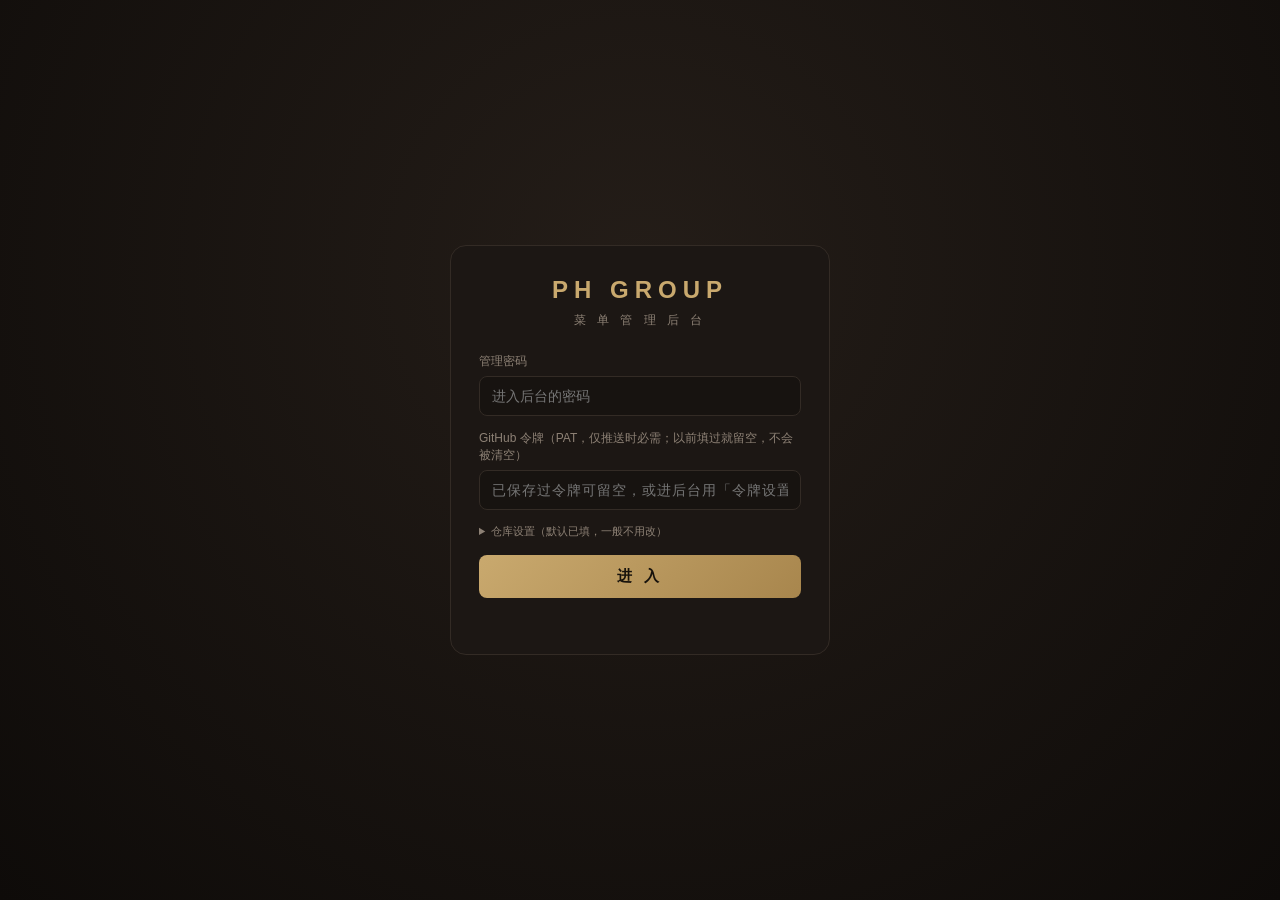
<file: admin/index.html>
<!DOCTYPE html>
<html lang="zh-CN">
<head>
<meta charset="UTF-8">
<meta name="robots" content="noindex, nofollow">
<meta name="viewport" content="width=device-width, initial-scale=1.0, maximum-scale=1.0, user-scalable=no">
<title>PH GROUP 菜单管理后台</title>
<style>
:root{--bg:#14110f;--panel:#1c1714;--card:#221c18;--line:#332b25;--gold:#c9a96e;--gold2:#a8864d;--txt:#e8ddcc;--mut:#8d8175;--red:#b3242a;--green:#2e7d4f;--amber:#b07a2c;}
*{margin:0;padding:0;box-sizing:border-box;-webkit-tap-highlight-color:transparent;}
body{background:var(--bg);color:var(--txt);font-family:"PingFang SC","Microsoft YaHei",Arial,sans-serif;font-size:14px;padding-bottom:90px;}
button{font-family:inherit;cursor:pointer;}
input,select,textarea{font-family:inherit;}
/* 登录门 */
#gate{position:fixed;inset:0;z-index:100;background:radial-gradient(circle at 50% 30%,#241d18,#0e0b09);display:flex;align-items:center;justify-content:center;padding:20px;}
.gate-box{width:380px;max-width:100%;background:var(--panel);border:1px solid var(--line);border-radius:16px;padding:30px 28px;}
.gate-logo{text-align:center;font-size:24px;letter-spacing:6px;color:var(--gold);font-weight:700;}
.gate-sub{text-align:center;color:var(--mut);font-size:12px;letter-spacing:4px;margin:8px 0 24px;}
.fld{margin-bottom:14px;}
.fld label{display:block;font-size:12px;color:var(--mut);margin-bottom:6px;}
.fld input,.fld select{width:100%;background:#171310;border:1px solid var(--line);border-radius:8px;color:var(--txt);padding:11px 12px;font-size:14px;outline:none;}
.fld input:focus{border-color:var(--gold);}
#g-btn{width:100%;background:linear-gradient(135deg,#c9a96e,#a8864d);color:#17120c;border:0;border-radius:8px;padding:12px;font-size:15px;font-weight:700;letter-spacing:4px;margin-top:6px;}
#g-err{color:#e08a8d;font-size:12px;text-align:center;margin-top:10px;min-height:16px;}
/* 顶栏 */
#topbar{position:sticky;top:0;z-index:50;background:rgba(20,17,15,.96);border-bottom:1px solid var(--line);padding:12px 16px;display:flex;align-items:center;gap:12px;}
#topbar .tt{font-size:17px;font-weight:700;color:var(--gold);letter-spacing:2px;}
#conn{font-size:11px;color:var(--mut);flex:1;display:flex;align-items:center;gap:6px;overflow:hidden;white-space:nowrap;text-overflow:ellipsis;}
#conn .dot{width:7px;height:7px;border-radius:50%;background:#666;flex:none;}
#conn.ok .dot{background:#4caf7a;}
#btn-logout{background:transparent;border:1px solid var(--line);color:var(--mut);border-radius:7px;padding:6px 12px;font-size:12px;}
/* 导航 */
#nav{display:flex;gap:6px;padding:10px 12px;overflow-x:auto;background:var(--bg);position:sticky;top:49px;z-index:40;border-bottom:1px solid var(--line);}
#nav button{flex:none;background:var(--panel);border:1px solid var(--line);color:var(--mut);border-radius:9px;padding:9px 16px;font-size:13px;white-space:nowrap;}
#nav button.on{background:var(--gold);color:#17120c;border-color:var(--gold);font-weight:700;}
#nav .badge{display:inline-block;min-width:17px;height:17px;line-height:17px;border-radius:9px;background:var(--red);color:#fff;font-size:10px;margin-left:5px;padding:0 4px;}
main{max-width:900px;margin:0 auto;padding:14px;}
.panel{display:none;}.panel.on{display:block;}
/* 工具行 */
.toolbar{display:flex;gap:8px;flex-wrap:wrap;margin-bottom:14px;}
.toolbar select,.toolbar input[type=text],.toolbar input[type=search]{background:var(--panel);border:1px solid var(--line);color:var(--txt);border-radius:9px;padding:10px 12px;font-size:13px;outline:none;}
.toolbar input{flex:1;min-width:160px;}
.btn{background:var(--card);border:1px solid var(--gold2);color:var(--gold);border-radius:9px;padding:10px 16px;font-size:13px;}
.btn.primary{background:linear-gradient(135deg,#c9a96e,#a8864d);color:#17120c;border:0;font-weight:700;}
.btn.danger{border-color:var(--red);color:#e08a8d;}
.btn:disabled{opacity:.4;cursor:not-allowed;}
.modal-mask{position:fixed;inset:0;background:rgba(0,0,0,.7);z-index:99;display:flex;align-items:center;justify-content:center;padding:20px;}
.modal-box{background:#1f1810;border:1px solid #4a3d2e;border-radius:14px;padding:20px;max-width:680px;width:100%;max-height:90vh;overflow:auto;color:#f0e6d8;}
#bulk-preview .pv-row{padding:8px;border-bottom:1px dashed #3a2f22;font-size:13px;}
#bulk-preview .pv-row b{color:#c9a96e;}
/* 单品卡片 */
.item-card{background:var(--card);border:1px solid var(--line);border-radius:12px;padding:13px 15px;margin-bottom:9px;}
.ic-name{font-size:14px;font-weight:600;line-height:1.4;}
.ic-en{display:block;font-size:11px;color:var(--mut);font-weight:400;margin-top:2px;}
.ic-sub{font-size:11px;color:var(--gold2);margin-top:3px;line-height:1.5;}
.ic-price{color:#7fc99a;font-weight:700;margin-top:7px;font-size:13px;}
.ic-actions{margin-top:9px;display:flex;gap:8px;}
.ic-actions button{background:transparent;border:1px solid var(--gold2);color:var(--gold);border-radius:7px;padding:5px 14px;font-size:12px;}
.ic-actions button.del{border-color:var(--red);color:#e08a8d;}
.edit-form{margin-top:8px;display:none;flex-direction:column;gap:8px;}
.edit-form.on{display:flex;}
.edit-form input,.edit-form textarea{width:100%;background:#171310;border:1px solid var(--line);border-radius:7px;color:var(--txt);padding:9px 10px;font-size:13px;outline:none;resize:vertical;}
.edit-form .ef-actions{display:flex;gap:8px;}
.edit-form .ef-actions button{flex:1;border-radius:7px;padding:9px;font-size:13px;border:1px solid var(--line);}
.ef-save{background:var(--gold);color:#17120c;border:0;font-weight:700;}
.ef-cancel{background:transparent;color:var(--mut);}
.empty-tip{color:var(--mut);text-align:center;padding:50px 0;font-size:13px;}
/* PDF */
.pdf-storerow{display:flex;gap:8px;margin-bottom:12px;flex-wrap:wrap;}
.pdf-storerow select{flex:1;min-width:130px;background:var(--panel);border:1px solid var(--line);color:var(--txt);border-radius:9px;padding:10px;font-size:13px;}
#pdf-drop{border:1.5px dashed var(--gold2);border-radius:14px;padding:38px 18px;text-align:center;color:var(--mut);background:rgba(201,169,110,.04);cursor:pointer;}
#pdf-drop.over{background:rgba(201,169,110,.12);border-color:var(--gold);}
#pdf-drop .big{font-size:15px;color:var(--gold);margin-bottom:7px;font-weight:600;}
.pdf-hint{font-size:11.5px;color:var(--mut);line-height:1.7;margin:10px 2px;}
details.paste{margin:10px 0;}
details.paste summary{cursor:pointer;color:var(--gold2);font-size:12.5px;padding:6px 2px;}
#pdf-text{width:100%;margin-top:8px;background:#171310;border:1px solid var(--line);border-radius:9px;color:var(--txt);padding:10px;font-size:12.5px;min-height:130px;outline:none;}
.rc-bucket{margin:16px 0;}
.rc-bucket h3{font-size:14px;margin-bottom:8px;display:flex;align-items:center;gap:8px;}
.rc-bucket h3 .cnt{font-size:11px;background:var(--panel);border:1px solid var(--line);border-radius:10px;padding:1px 9px;color:var(--mut);font-weight:400;}
.rc-row{background:var(--card);border:1px solid var(--line);border-left-width:3px;border-radius:9px;padding:10px 12px;margin-bottom:7px;font-size:12.5px;line-height:1.6;}
.rc-row.change{border-left-color:#d8a83a;}
.rc-row.review{border-left-color:#d8a83a;background:#2a2316;}
.rc-row.add{border-left-color:#4caf7a;}
.rc-row.miss{border-left-color:var(--red);opacity:.85;}
.rc-row .names{color:var(--mut);font-size:11.5px;}
.rc-row .prices{margin-top:4px;display:flex;gap:14px;flex-wrap:wrap;align-items:center;}
.old-p{color:#e08a8d;text-decoration:line-through;}
.new-p{color:#7fc99a;font-weight:700;}
.rc-row label{display:flex;gap:8px;align-items:flex-start;cursor:pointer;}
.rc-actions{margin-top:12px;display:flex;gap:10px;}
.rc-section{border:1px solid var(--line);border-radius:12px;padding:12px 14px;margin:14px 0;background:rgba(0,0,0,.15);}
.rc-sec-head{font-size:14px;padding-bottom:8px;border-bottom:1px dashed var(--line);margin-bottom:4px;}
.rc-newtag{font-size:11px;color:#8fd6a8;background:#173a28;border:1px solid #2e7d4f;border-radius:10px;padding:1px 9px;font-weight:400;}
.rc-oldtag{font-size:11px;color:var(--mut);background:var(--panel);border:1px solid var(--line);border-radius:10px;padding:1px 9px;font-weight:400;}
/* 暂存/历史 */
.stage-item{background:var(--card);border:1px solid var(--line);border-radius:10px;padding:11px 14px;margin-bottom:8px;display:flex;gap:10px;align-items:center;font-size:12.5px;}
.stage-item .st-tag{font-size:10.5px;border-radius:6px;padding:2px 8px;flex:none;}
.st-tag.change{background:rgba(216,168,58,.18);color:#e0bd7a;}
.st-tag.add{background:rgba(76,175,122,.18);color:#8fdcb0;}
.st-tag.del{background:rgba(179,36,42,.2);color:#e08a8d;}
.st-tag.rollback{background:rgba(120,140,200,.2);color:#aab8e0;}
.stage-item .st-body{flex:1;min-width:0;}
.stage-item .st-undo{background:none;border:1px solid var(--line);color:var(--mut);border-radius:6px;font-size:11px;padding:4px 10px;flex:none;}
.warn-box{background:rgba(216,168,58,.09);border:1px solid rgba(216,168,58,.4);color:#e3c98f;border-radius:10px;padding:11px 14px;font-size:12.5px;line-height:1.8;margin:10px 0;}
.warn-box.err{background:rgba(179,36,42,.1);border-color:rgba(179,36,42,.5);color:#ef9a9d;}
.ok-box{background:rgba(46,125,79,.12);border:1px solid rgba(76,175,122,.4);color:#8fdcb0;border-radius:10px;padding:11px 14px;font-size:12.5px;margin:10px 0;}
.hist-item{background:var(--card);border:1px solid var(--line);border-radius:10px;padding:11px 14px;margin-bottom:8px;font-size:12.5px;display:flex;gap:10px;align-items:center;}
.hist-item .hi-meta{color:var(--mut);font-size:11px;margin-top:3px;}
.hist-item button{margin-left:auto;background:none;border:1px solid var(--gold2);color:var(--gold);border-radius:7px;padding:5px 12px;font-size:12px;flex:none;}
.about p{color:var(--mut);font-size:13px;line-height:2;margin:10px 0;}
.about h3{color:var(--gold);font-size:14px;margin:18px 0 6px;}
.about code{background:var(--card);padding:2px 7px;border-radius:5px;color:var(--gold);}
.about a{color:var(--gold);}
/* 底部推送栏 */
#push-bar{position:fixed;left:0;right:0;bottom:0;background:#171310;border-top:1px solid var(--line);padding:10px 14px;display:flex;gap:10px;align-items:center;z-index:60;}
#push-info{flex:1;font-size:12.5px;color:var(--mut);min-width:0;}
#push-info b{color:var(--gold);}
#btn-push{background:linear-gradient(135deg,#c9a96e,#a8864d);color:#17120c;border:0;border-radius:9px;padding:11px 22px;font-size:14px;font-weight:700;white-space:nowrap;}
#btn-push:disabled{opacity:.4;}
#btn-discard{background:transparent;border:1px solid var(--red);color:#e08a8d;border-radius:9px;padding:10px 14px;font-size:12.5px;}
#toast{position:fixed;left:50%;bottom:96px;transform:translateX(-50%);background:#000d;color:#fff;padding:10px 22px;border-radius:8px;font-size:13px;z-index:200;opacity:0;transition:.25s;pointer-events:none;max-width:90%;text-align:center;}
#toast.show{opacity:1;}
@media(max-width:640px){
  #topbar .tt{font-size:15px;letter-spacing:1px;}
  #conn{font-size:10px;}
  .toolbar select{flex:1;}
  .gate-box{padding:24px 20px;}
}
.cardx2{background:var(--card);border:1px solid var(--line);border-radius:12px;padding:16px 18px;}
.grid-form{display:grid;grid-template-columns:1fr 1fr;gap:10px 14px;}
.grid-form .fld{margin:0;}
.store-row{background:var(--card);border:1px solid var(--line);border-radius:12px;padding:14px 16px;margin-bottom:12px;}
.store-row.hidden-store{opacity:.55;border-style:dashed;}
.store-row .btn.del{border-color:var(--red);color:#e08a8d;}
.store-row .btn.del.del-arm{background:var(--red);color:#fff;}
.store-row .sr-head{display:flex;align-items:center;justify-content:space-between;gap:10px;flex-wrap:wrap;}
.store-row .sr-name{font-size:16px;font-weight:700;color:var(--gold);}
.store-row .sr-meta{font-size:12px;color:var(--mut);margin-top:2px;}
.cat-chip{display:inline-block;background:var(--panel);border:1px solid var(--line);border-radius:999px;padding:2px 10px;margin:4px 6px 0 0;font-size:12px;}
.cat-chip.cat-hidden{opacity:.5;border-style:dashed;}
.cat-chip .cc-hide,.cat-chip .cc-del{background:none;border:none;color:var(--gold2);cursor:pointer;font-size:11px;margin-left:4px;padding:0 2px;}
.cat-chip .cc-del{color:var(--red);}
.ic-actions button.on{background:var(--red);color:#fff;border-color:var(--red);}
/* 风格化确认弹窗 */
.cfm-mask{position:fixed;inset:0;background:rgba(0,0,0,.62);z-index:9999;display:flex;align-items:center;justify-content:center;padding:20px;}
.cfm-box{width:380px;max-width:100%;background:var(--panel);border:1px solid var(--line);border-radius:14px;padding:22px 22px 18px;box-shadow:0 20px 60px rgba(0,0,0,.5);}
.cfm-msg{color:var(--txt);font-size:14px;line-height:1.7;}
.cfm-btns{display:flex;gap:10px;justify-content:flex-end;margin-top:20px;}
.cfm-btns button{border-radius:8px;padding:9px 22px;font-size:13px;cursor:pointer;}
.cfm-no{background:transparent;border:1px solid var(--line);color:var(--mut);}
.cfm-yes{background:linear-gradient(135deg,#c9a96e,#a8864d);color:#17120c;border:0;font-weight:700;}
.cfm-yes.danger{background:linear-gradient(135deg,#c0392b,#8e2420);color:#fff;}
.item-card.is-sold{opacity:.7;}
.ic-soldtag{color:#fff;background:var(--red);border-radius:8px;padding:1px 7px;font-size:10px;margin-left:6px;}
.sr-addcat{display:flex;gap:8px;margin-top:10px;flex-wrap:wrap;}
.sr-addcat input{flex:1;min-width:160px;background:var(--panel);border:1px solid var(--line);color:var(--fg);border-radius:8px;padding:7px 10px;font-size:13px;}
@media(max-width:640px){ .grid-form{grid-template-columns:1fr;} }
</style>
</head>
<body>

<!-- 登录门 -->
<div id="gate">
  <div class="gate-box">
    <div class="gate-logo">PH GROUP</div>
    <div class="gate-sub">菜 单 管 理 后 台</div>
    <div class="fld"><label>管理密码</label><input id="g-pwd" type="password" placeholder="进入后台的密码" autocomplete="off"></div>
    <div class="fld"><label>GitHub 令牌（PAT，仅推送时必需；以前填过就留空，不会被清空）</label><input id="g-pat" type="password" placeholder="已保存过令牌可留空，或进后台用「令牌设置」填写" autocomplete="off" style="letter-spacing:1px"></div>
    <details style="margin-bottom:10px"><summary style="font-size:11px;color:var(--mut);cursor:pointer">仓库设置（默认已填，一般不用改）</summary>
      <div class="fld" style="margin-top:10px"><label>Owner</label><input id="g-owner" value="georgezhou2024"></div>
      <div class="fld"><label>Repo</label><input id="g-repo" value="ktv-booking"></div>
      <div class="fld"><label>Branch</label><input id="g-branch" value="main"></div>
    </details>
    <button id="g-btn">进 入</button>
    <div id="g-err"></div>
  </div>
</div>

<!-- 顶栏 -->
<div id="topbar" style="display:none">
  <div class="tt">菜单管理后台</div>
  <div id="conn"><span class="dot"></span><span id="conn-txt">连接中…</span><button id="btn-pat-set" style="margin-left:8px;font-size:11px;padding:2px 10px;background:transparent;border:1px solid var(--gold);color:var(--gold);border-radius:6px;cursor:pointer">令牌设置</button></div>
  <button id="btn-logout">退出</button>
</div>

<!-- 导航 -->
<nav id="nav" style="display:none">
  <button data-panel="edit" class="on">搜索改价</button>
  <button data-panel="pdf">PDF 对账</button>
  <button data-panel="stores">门店管理</button>
  <button data-panel="stage">待发布<span class="badge" id="stage-badge" style="display:none">0</span></button>
  <button data-panel="history">历史回滚</button>
  <button data-panel="about">比价页说明</button>
</nav>

<main id="app" style="display:none">
  <!-- 搜索改价 -->
  <section class="panel on" id="panel-edit">
    <div class="toolbar">
      <select id="ed-store"></select>
      <select id="ed-cat"></select>
      <input type="search" id="ed-q" placeholder="搜索中文 / 英文品名…">
      <button class="btn primary" id="btn-add">+ 新增单品</button>
      <button class="btn" id="btn-bulk">批量添加</button>
      <button class="btn" id="btn-upload-pdf">📄 此分类传PDF</button>
      <button class="btn" id="btn-upload-photos">📷 此分类传照片</button>
      <input type="file" id="pdf-menu-file" accept=".pdf" style="display:none">
      <input type="file" id="photo-menu-file" accept="image/*" multiple style="display:none">
      <label style="font-size:12px;color:#cfc4bb;white-space:nowrap;cursor:pointer"><input type="checkbox" id="fg-hide-all"> 隐藏所有国旗</label>
    </div>
    <div id="ed-list"></div>
  </section>

  <!-- 批量添加弹窗 -->
  <div class="modal-mask" id="bulk-modal" style="display:none">
    <div class="modal-box">
      <h3 style="margin:0 0 10px">批量添加单品</h3>
      <div style="font-size:12px;color:#9a8f86;margin-bottom:8px">当前门店：<b id="bulk-store-name"></b> · 分类：<b id="bulk-cat-name"></b>（识别后自动归到此分类）</div>
      <div class="tabs" style="display:flex;gap:8px;margin-bottom:10px">
        <button class="btn" data-btab="text">粘贴文字</button>
        <button class="btn" data-btab="ocr">上传图片/PDF识别</button>
      </div>
      <div id="btab-text">
        <textarea id="bulk-text" rows="8" style="width:100%;padding:10px;background:#2a2118;color:#f0e6d8;border:1px solid #4a3d2e;border-radius:8px;font-size:13px" placeholder="每行一款，自动识别品名 / 英文 / 价格。例：&#10;麦卡伦12年 Macallan 12 ¥1980 /1瓶 - ¥5880 /3瓶&#10;或直接贴一段菜单文字，系统自动拆行。"></textarea>
      </div>
      <div id="btab-ocr" style="display:none">
        <input type="file" id="bulk-files" multiple accept="image/*,.pdf">
        <div id="bulk-ocr-status" style="font-size:12px;color:#9a8f86;margin-top:6px">支持多张照片 / PDF，OCR 识别品名+价格</div>
      </div>
      <div style="display:flex;gap:8px;justify-content:flex-end;margin-top:12px">
        <button class="btn" id="bulk-cancel">取消</button>
        <button class="btn primary" id="bulk-parse">识别预览</button>
      </div>
      <div id="bulk-preview" style="margin-top:14px;max-height:300px;overflow:auto;border-top:1px solid #4a3d2e;padding-top:10px"></div>
      <div style="display:flex;gap:8px;justify-content:flex-end;margin-top:12px;display:none" id="bulk-confirm-row">
        <button class="btn" id="bulk-confirm-no">取消</button>
        <button class="btn primary" id="bulk-confirm-yes">确认加入待发布</button>
      </div>
    </div>
  </div>

  <!-- PDF 对账 -->
  <section class="panel" id="panel-pdf">
    <div class="pdf-storerow">
      <select id="pdf-store"></select>
      <select id="pdf-cat"></select>
    </div>
    <div id="pdf-drop">
      <div class="big">点击选择 / 拖拽 PDF 到这里</div>
      <div>自动识别品名与价格，按分组价继承规则补全无价行</div>
      <div class="pdf-hint">识别结果逐条确认后才会进入暂存，不会自动改单。<br>扫描件/拍照/图片自动 OCR（中英文，深色底自动反色，首次加载稍慢）；艺术字/花纹底页面识别率有限，请逐条核对，识别不清的用「粘贴菜单文字」。</div>
      <input type="file" id="pdf-file" accept="application/pdf,image/*" style="display:none">
    </div>
    <details class="paste"><summary>没有 PDF？直接粘贴菜单文字 / 微信识别文字（点此展开）</summary>
      <textarea id="pdf-text" placeholder="把菜单文字整段粘贴进来，格式例如：&#10;仙女湾长相思 FAIRY BAY SAUVIGNON BLANC&#10;¥800 /1瓶 - ¥2000 /3瓶&#10;天鹅堡雷司令 SWAN CASTLE RIESLING（无价行自动继承上一价格）"></textarea>
      <div style="text-align:right;margin-top:8px"><button class="btn primary" id="btn-pdf-text">开始识别</button></div>
    </details>
    <div id="pdf-result"></div>
  </section>

  <!-- 门店管理 -->
  <section class="panel" id="panel-stores">
    <div class="pdf-hint">新增门店会自动出现在线上菜单首页和比价页（推送后生效）。新门店先建分类，再去「PDF 对账」或「搜索改价」录入单品。</div>
    <div id="store-list"></div>
    <div class="cardx2" style="margin-top:18px">
      <h3 style="color:var(--gold);margin:0 0 10px">添加新门店</h3>
      <div class="grid-form">
        <div class="fld"><label>显示名称（菜单按钮大字，如 CLUB 5）</label><input id="ns-name" placeholder="CLUB 5" autocomplete="off"></div>
        <div class="fld"><label>副标题（按钮小字，可留空）</label><input id="ns-sub" placeholder="Meet me at Club 5" autocomplete="off"></div>
        <div class="fld"><label>门店键（选填，留空自动生成；生成后不可改）</label><input id="ns-key" placeholder="留空自动生成，如 store5" autocomplete="off"></div>
        <div class="fld"><label>第一个分类名称（可留空，稍后添加）</label><input id="ns-cat" placeholder="威士忌" autocomplete="off"></div>
      </div>
      <div style="text-align:right;margin-top:10px"><button class="btn primary" id="btn-ns-add">创建门店并加入待发布</button></div>
    </div>
  </section>

  <!-- 待发布 -->
  <section class="panel" id="panel-stage">
    <div id="stage-warns"></div>
    <div id="stage-list"></div>
    <div class="rc-actions">
      <button class="btn danger" id="btn-discard" style="display:none">全部放弃，还原菜单</button>
    </div>
  </section>

  <!-- 历史回滚 -->
  <section class="panel" id="panel-history">
    <div class="pdf-hint">回滚不会直接上线：选中的历史版本会先进「待发布」，你核对后再点底部「一键推送」。</div>
    <div id="history-list"><div class="empty-tip">加载中…</div></div>
  </section>

  <!-- 说明 -->
  <section class="panel about" id="panel-about">
    <h3>线上比价页</h3>
    <p>地址（不公开，搜索引擎不收录）：<br><code>/admin/price.html</code>，密码同为 <code>ph666</code>。</p>
    <p>每次菜单推送上线后，比价页自动读取最新数据，无需手动刷新；支持同款四店比价、最低价绿色/最高价红色、中英文搜索、导出 Excel 给领导。</p>
    <h3>日常改单流程</h3>
    <p>1.「搜索改价」里找到单品改价/改名，或「PDF 对账」上传新菜单逐条采纳；<br>
       2. 改动都先进「待发布」，可逐条撤销或全部放弃；<br>
       3. 核对无误后点底部「一键推送」，约 1 分钟自动上线。</p>
    <h3>令牌（PAT）</h3>
    <p>只读查看不需要令牌；推送必须填 Fine-grained PAT（仅 ktv-booking 仓库、Contents 读写权限）。令牌只保存在你本机浏览器，不上传任何第三方。</p>
    <h3>首次部署 / 修复程序文件</h3>
    <p>后台页面本身（admin 四个文件）和菜单首页不随日常改单推送。首次上线、或后台程序更新后，点下面按钮同步一次（需要令牌）：</p>
    <p><button class="btn primary" id="btn-deploy">同步后台程序文件到线上</button></p>
    <p id="deploy-log" class="pdf-hint"></p>
  </section>
</main>

<!-- 底部推送栏 -->
<div id="push-bar" style="display:none">
  <button id="btn-discard-m">放弃</button>
  <div id="push-info">暂无改动</div>
  <button id="btn-push" disabled>一 键 推 送</button>
</div>
<div id="toast"></div>

<!-- 令牌补填弹窗 -->
<div id="pat-modal" style="display:none;position:fixed;inset:0;background:rgba(0,0,0,.72);z-index:9999;align-items:center;justify-content:center;padding:16px">
  <div style="width:100%;max-width:460px;background:var(--panel);border:1px solid var(--line);border-radius:14px;padding:22px">
    <h3 style="color:var(--gold);margin:0 0 12px">填写 / 更新 GitHub 令牌</h3>
    <p class="pdf-hint" style="margin-top:0">Fine-grained 令牌（仅 ktv-booking、Contents 读写）。只读查看可以不填；推送必须填写。令牌只保存在本机浏览器。</p>
    <div class="fld"><label>令牌（github_pat_…）</label><input id="pm-pat" type="password" placeholder="github_pat_..." autocomplete="off" style="letter-spacing:1px"></div>
    <div style="display:flex;gap:10px;justify-content:flex-end;margin-top:12px">
      <button class="btn" id="pm-cancel">取消</button>
      <button class="btn primary" id="pm-save">保存</button>
    </div>
  </div>
</div>

<script type="module" src="admin.js?v=20261023b"></script>
</body>
</html>
</file>
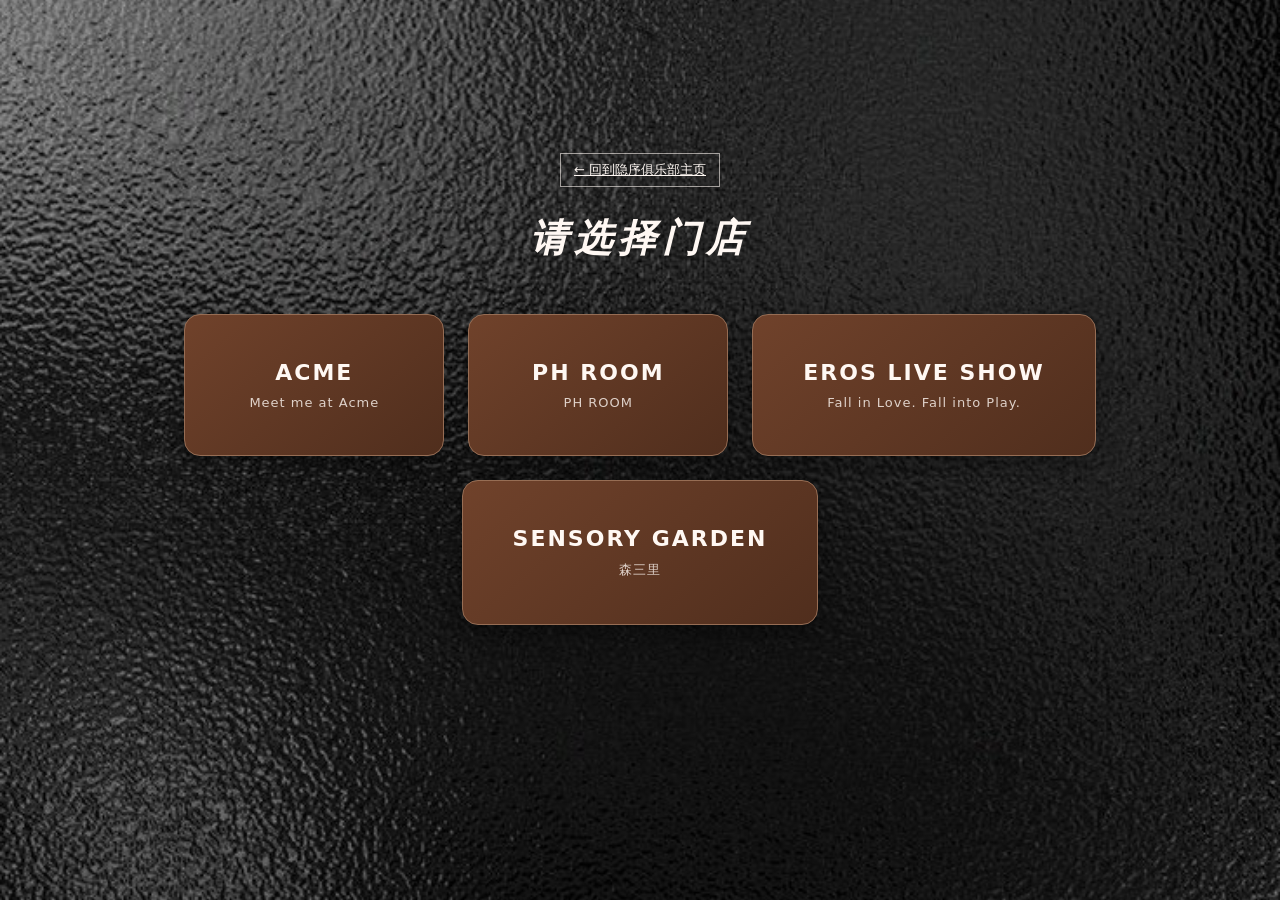
<file: menu.html>
<!DOCTYPE html>
<html lang="zh-CN">
<head>
    <meta charset="UTF-8">
    <meta name="viewport" content="width=device-width, initial-scale=1.0">
    <title>门店酒水单 - PH 玩家俱乐部</title>
    <style>
        * {
            box-sizing: border-box;
            margin: 0;
            padding: 0;
            font-family: system-ui, -apple-system, BlinkMacSystemFont, "Segoe UI", Roboto, serif;
        }
        body {
            padding: 18px;
            color: #f3e9e2;
            min-height: 100vh;
            margin: 0;
            background:
                linear-gradient(180deg, rgba(0, 0, 0, 0.25) 0%, rgba(0, 0, 0, 0.45) 100%),
                url("ph.jpg") center center / cover no-repeat;
            background-attachment: fixed;
        }
        /* 门店专属背景 */
        body.bg-acme {
            background:
                linear-gradient(180deg, rgba(0,0,0,0.25) 0%, rgba(0,0,0,0.55) 40%, rgba(20,10,5,0.85) 100%),
                url("https://georgezhou2024.github.io/ktv-booking/MAC-2026-In-The-Studio-Chp-2-Anyroad-16x9-initial.avif") top center / cover no-repeat;
            background-attachment: fixed;
        }
        body.bg-phroom {
            background: linear-gradient(180deg, #1a1a1f 0%, #2d2d33 40%, #1f1f24 100%);
            background-attachment: fixed;
        }
        body.bg-eros {
            background: linear-gradient(180deg, #3d1a2a 0%, #5c2a40 40%, #2e1520 100%);
            background-attachment: fixed;
        }
        body.bg-sensory {
            background: linear-gradient(180deg, #2a2418 0%, #3d3525 40%, #1f1a10 100%);
            background-attachment: fixed;
        }

        .container {
            max-width: 1140px;
            margin: 0 auto;
        }

        /* ========== 门店选择页面 ========== */
        .store-select-container {
            max-width: 1200px;
            margin: 15vh auto 0;
            text-align: center;
        }
        .store-select-title {
            font-size: 38px;
            font-style: italic;
            letter-spacing: 6px;
            color: #fff8f3;
            margin-bottom: 50px;
        }
        .club-home-link {
            display: inline-block;
            margin-bottom: 26px;
            padding: 7px 13px;
            border: 1px solid rgba(255, 248, 243, 0.58);
            color: #fff8f3;
            font-size: 13px;
            transition: background 0.2s, color 0.2s;
        }
        .club-home-link:hover {
            background: #fff8f3;
            color: #38251a;
        }
        .store-select-buttons {
            display: flex;
            gap: 24px;
            justify-content: center;
            flex-wrap: wrap;
        }
        .store-btn {
            padding: 45px 50px;
            background: linear-gradient(140deg, #70422b, #502e1d);
            color: #fff8f3;
            border: 1px solid #966d54;
            border-radius: 16px;
            font-size: 22px;
            font-weight: 600;
            cursor: pointer;
            letter-spacing: 2px;
            box-shadow: 0 8px 24px rgba(0,0,0,0.4);
            min-width: 260px;
        }
        .store-btn:hover {
            background: linear-gradient(140deg, #a06544, #7d4b30);
            border-color: #ddb89f;
        }
        .store-btn p {
            font-size: 13px;
            font-weight: 400;
            margin-top: 10px;
            opacity: 0.8;
            letter-spacing: 1px;
        }

        /* ========== 返回按钮 ========== */
        .back-bar {
            max-width: 1140px;
            margin: 0 auto 10px;
        }
        .back-btn {
            padding: 8px 18px;
            background: rgba(112, 66, 43, 0.6);
            color: #fff8f3;
            border: 1px solid #966d54;
            border-radius: 8px;
            font-size: 14px;
            cursor: pointer;
        }
        .back-btn:hover {
            background: rgba(160, 101, 68, 0.8);
        }

        /* ========== 通用酒水单样式 ========== */
        .page-title {
            text-align: center;
            font-size: 44px;
            font-style: italic;
            font-weight: 600;
            letter-spacing: 4px;
            color: #fff8f3;
            margin-bottom: 4px;
        }
        .page-title::before,
        .page-title::after {
            content: "";
            display: inline-block;
            width: 18px;
            height: 2px;
            background: linear-gradient(90deg, transparent, #ddb89f, transparent);
            vertical-align: middle;
            margin: 0 12px;
        }
        .page-subtitle {
            text-align: center;
            font-size: 14px;
            color: #ddc9bc;
            margin-bottom: 26px;
            letter-spacing: 2px;
        }
        .divider-line {
            height: 2px;
            background: linear-gradient(90deg, transparent, #b88c6e, transparent);
            margin-bottom: 24px;
        }
        .card {
            background: rgba(255,252,248,0.94);
            border-radius: 14px;
            padding: 24px;
            margin-bottom: 20px;
            box-shadow: 0 12px 32px rgba(0,0,0,0.45);
            border: 1px solid #a0785e;
            color: #3b2216;
        }
        h2 {
            border-left: 6px solid #804c30;
            padding-left: 14px;
            margin-bottom: 18px;
            font-size: 22px;
            color: #522f1d;
        }
        .item {
            display: flex;
            justify-content: space-between;
            align-items: flex-start;
            padding: 12px 0;
            border-bottom: 1px dashed #d4c4ba;
            gap: 14px;
            flex-wrap: wrap;
        }
        .item:last-child {
            border-bottom: none;
        }
        .name {
            flex: 1;
            font-size: 15px;
        }
        .sub-text {
            font-size: 12px;
            color: #745746;
            margin-top: 3px;
            line-height: 1.4;
        }
        .price {
            font-weight: 700;
            color: #992c22;
            white-space: nowrap;
            font-size: 15px;
        }
        .menu-grid {
            display: grid;
            grid-template-columns: repeat(auto-fit, minmax(142px, 1fr));
            gap: 13px;
            margin-bottom: 24px;
        }
        .cat-btn {
            padding: 15px 8px;
            background: linear-gradient(140deg, #70422b, #502e1d);
            color: #fff8f3;
            border: 1px solid #966d54;
            border-radius: 12px;
            font-size: 14px;
            font-weight: 600;
            cursor: pointer;
            letter-spacing: 1px;
            box-shadow: 0 5px 14px rgba(0,0,0,0.3);
        }
        .cat-btn:hover {
            background: linear-gradient(140deg, #a06544, #7d4b30);
        }
        .cat-btn.active {
            background: linear-gradient(140deg, #a06544, #7d4b30);
            box-shadow: 0 0 0 2px rgba(219,174,142,0.45), 0 9px 22px rgba(120,65,35,0.4);
            border-color: #ddb89f;
        }
        .cat-page {
            display: none;
        }
        .cat-page.active {
            display: block;
        }
        .notice-block {
            background: #f7efea;
            padding: 16px;
            border-radius: 10px;
            margin-top: 10px;
            font-size: 14px;
            line-height: 1.6;
            color: #442a1b;
        }
        .footer-note {
            text-align: center;
            color: #c9b3a4;
            font-size: 13px;
            margin-top: 32px;
            letter-spacing: 2px;
        }
        .card-tip {
            font-size: 12px;
            color: #745746;
            margin-top: 12px;
            text-align: right;
        }

        /* ========== SENSORY GARDEN 专属复古烫金风格 ========== */
        .theme-sensory .card {
            background: #f8f1e4;
            border: none;
            border-radius: 0;
            padding: 40px 36px;
            position: relative;
            box-shadow: 0 12px 32px rgba(0,0,0,0.35);
            color: #4a3826;
        }
        /* 四角花纹边框 */
        .theme-sensory .card::before,
        .theme-sensory .card::after {
            content: "";
            position: absolute;
            width: 120px;
            height: 120px;
            background-size: contain;
            background-repeat: no-repeat;
            pointer-events: none;
        }
        .theme-sensory .card::before {
            top: 8px;
            left: 8px;
            background-image: url("data:image/svg+xml;utf8,<svg xmlns='http://www.w3.org/2000/svg' viewBox='0 0 120 120' fill='none' stroke='%23b8945a' stroke-width='1.5'><path d='M0 30 C0 10 20 0 40 0 L60 0 C60 20 50 35 35 45 C20 55 10 70 10 90 L10 120'/><path d='M30 0 C50 0 65 15 75 30 C85 45 90 60 90 80 L90 110'/><circle cx='75' cy='25' r='4'/><path d='M15 50 Q30 40 45 50 Q30 60 15 50Z'/></svg>");
        }
        .theme-sensory .card::after {
            top: 8px;
            right: 8px;
            transform: scaleX(-1);
            background-image: url("data:image/svg+xml;utf8,<svg xmlns='http://www.w3.org/2000/svg' viewBox='0 0 120 120' fill='none' stroke='%23b8945a' stroke-width='1.5'><path d='M0 30 C0 10 20 0 40 0 L60 0 C60 20 50 35 35 45 C20 55 10 70 10 90 L10 120'/><path d='M30 0 C50 0 65 15 75 30 C85 45 90 60 90 80 L90 110'/><circle cx='75' cy='25' r='4'/><path d='M15 50 Q30 40 45 50 Q30 60 15 50Z'/></svg>");
        }
        .theme-sensory .card .card-bottom-left,
        .theme-sensory .card .card-bottom-right {
            position: absolute;
            width: 120px;
            height: 120px;
            bottom: 8px;
            background-size: contain;
            background-repeat: no-repeat;
            pointer-events: none;
        }
        .theme-sensory .card .card-bottom-left {
            left: 8px;
            transform: scaleY(-1);
            background-image: url("data:image/svg+xml;utf8,<svg xmlns='http://www.w3.org/2000/svg' viewBox='0 0 120 120' fill='none' stroke='%23b8945a' stroke-width='1.5'><path d='M0 30 C0 10 20 0 40 0 L60 0 C60 20 50 35 35 45 C20 55 10 70 10 90 L10 120'/><path d='M30 0 C50 0 65 15 75 30 C85 45 90 60 90 80 L90 110'/><circle cx='75' cy='25' r='4'/><path d='M15 50 Q30 40 45 50 Q30 60 15 50Z'/></svg>");
        }
        .theme-sensory .card .card-bottom-right {
            right: 8px;
            transform: scale(-1, -1);
            background-image: url("data:image/svg+xml;utf8,<svg xmlns='http://www.w3.org/2000/svg' viewBox='0 0 120 120' fill='none' stroke='%23b8945a' stroke-width='1.5'><path d='M0 30 C0 10 20 0 40 0 L60 0 C60 20 50 35 35 45 C20 55 10 70 10 90 L10 120'/><path d='M30 0 C50 0 65 15 75 30 C85 45 90 60 90 80 L90 110'/><circle cx='75' cy='25' r='4'/><path d='M15 50 Q30 40 45 50 Q30 60 15 50Z'/></svg>");
        }
        /* 上下装饰线 */
        .theme-sensory .card .card-top-line,
        .theme-sensory .card .card-bottom-line {
            position: absolute;
            left: 140px;
            right: 140px;
            height: 20px;
            background-size: 100% 100%;
            background-repeat: no-repeat;
            pointer-events: none;
        }
        .theme-sensory .card .card-top-line {
            top: 12px;
            background-image: url("data:image/svg+xml;utf8,<svg xmlns='http://www.w3.org/2000/svg' viewBox='0 0 800 20' fill='none' stroke='%23b8945a' stroke-width='1.2'><path d='M0 10 Q200 0 400 10 Q600 20 800 10'/></svg>");
        }
        .theme-sensory .card .card-bottom-line {
            bottom: 12px;
            transform: scaleY(-1);
            background-image: url("data:image/svg+xml;utf8,<svg xmlns='http://www.w3.org/2000/svg' viewBox='0 0 800 20' fill='none' stroke='%23b8945a' stroke-width='1.2'><path d='M0 10 Q200 0 400 10 Q600 20 800 10'/></svg>");
        }
        .theme-sensory h2 {
            border: none;
            text-align: center;
            color: #a67c3d;
            font-size: 28px;
            font-weight: 500;
            letter-spacing: 3px;
            padding: 0 0 20px 0;
            margin-bottom: 24px;
            border-bottom: 1px solid #d4c0a3;
        }
        .theme-sensory h2::after {
            content: attr(data-cn);
            display: block;
            font-size: 18px;
            color: #8b6b43;
            margin-top: 4px;
            letter-spacing: 6px;
        }
        .theme-sensory .item {
            border-bottom: 1px dashed #d4c0a3;
            padding: 16px 0;
        }
        .theme-sensory .name {
            font-size: 18px;
            color: #4a3826;
            font-weight: 500;
        }
        .theme-sensory .name .en-name {
            display: block;
            font-size: 14px;
            color: #947a58;
            margin-top: 4px;
            font-style: italic;
            letter-spacing: 0.5px;
        }
        .theme-sensory .price {
            color: #a67c3d;
            font-size: 18px;
            font-weight: 600;
        }
        .theme-sensory .card-tip {
            text-align: center;
            color: #8b6b43;
            font-size: 11px;
            letter-spacing: 1px;
            margin-top: 20px;
        }
        .theme-sensory .notice-block {
            background: transparent;
            color: #5a4630;
        }
        /* SENSORY 分类按钮配色 */
        .theme-sensory .cat-btn {
            background: linear-gradient(140deg, #8b6b43, #6b5030);
            border-color: #a67c3d;
        }
        .theme-sensory .cat-btn:hover {
            background: linear-gradient(140deg, #a67c3d, #8b6b43);
        }
        .theme-sensory .cat-btn.active {
            background: linear-gradient(140deg, #c9a56b, #a67c3d);
            border-color: #e0c48d;
            box-shadow: 0 0 0 2px rgba(201,165,107,0.4), 0 9px 22px rgba(107,80,48,0.4);
        }

        @media (max-width: 620px) {
            .page-title { font-size: 30px; }
            .card { padding: 18px; }
            .item { flex-direction: column; padding: 13px 0; }
            .price { margin-top: 5px; }
            .menu-grid { grid-template-columns: repeat(2, 1fr); }
            .store-btn { padding: 35px 40px; font-size: 18px; min-width: auto; }
            .theme-sensory .card { padding: 30px 20px; }
            .theme-sensory .card::before,
            .theme-sensory .card::after,
            .theme-sensory .card .card-bottom-left,
            .theme-sensory .card .card-bottom-right {
                width: 80px;
                height: 80px;
            }
            .theme-sensory .card .card-top-line,
            .theme-sensory .card .card-bottom-line {
                left: 90px;
                right: 90px;
            }
        }
    </style>
</head>
<body>

<!-- ========== 门店选择页面 ========== -->
<div id="store-select-page" class="store-select-container">
    <a class="club-home-link" href="index.html">← 回到隐序俱乐部主页</a>
    <h1 class="store-select-title">请选择门店</h1>
    <div class="store-select-buttons">
        <button class="store-btn" onclick="enterStore('acme')">
            ACME
            <p>Meet me at Acme</p>
        </button>
        <button class="store-btn" onclick="enterStore('phroom')">
            PH ROOM
            <p>PH ROOM</p>
        </button>
        <button class="store-btn" onclick="enterStore('eros')">
            EROS LIVE SHOW
            <p>Fall in Love. Fall into Play.</p>
        </button>
        <button class="store-btn" onclick="enterStore('sensory')">
            SENSORY GARDEN
            <p>森三里</p>
        </button>
    </div>
</div>

<!-- ========== 酒水单主页面 ========== -->
<div id="main-page" style="display: none;">
    <div class="back-bar">
        <button class="back-btn" onclick="backToStore()">← 返回门店选择</button>
    </div>
    <div class="container" id="main-container">
        <h1 class="page-title" id="store-title">Acme</h1>
        <p class="page-subtitle" id="store-subtitle">Meet me at Acme — Drink List</p>
        <div class="divider-line"></div>

        <div class="menu-grid" id="menu-tabs">
            <!-- JS动态生成分类按钮 -->
        </div>

        <div id="menu-content">
            <!-- JS动态生成分类内容 -->
        </div>

        <p class="footer-note" id="store-footer">— Meet me at Acme —</p>
    </div>
</div>

<script>
// ========== 门店酒水单数据 ==========
const STORE_DATA = {
    // ========== ACME 完整酒水单 ==========
    acme: {
        name: 'Acme',
        subtitle: 'Meet me at Acme — Drink List',
        footer: '— Meet me at Acme —',
        theme: '',
        categories: [
            { id: 'member', name: '会员充值' },
            { id: 'whisky', name: '威士忌' },
            { id: 'tequila', name: '龙舌兰' },
            { id: 'cognac', name: '干邑' },
            { id: 'gin', name: '金酒' },
            { id: 'champagne', name: '香槟' },
            { id: 'whitewine', name: '白葡萄酒' },
            { id: 'redwine', name: '红葡萄酒' },
            { id: 'cocktail', name: '鸡尾酒' },
            { id: 'cigar', name: '雪茄' },
            { id: 'notice', name: '酒水寄存须知' }
        ],
        content: {
            member: `
                <div class="card">
                    <h2>ACME VALUE CARD 会员充值</h2>
                    <div class="item"><div class="name">¥10,000卡<div class="sub-text">赠 轩尼诗VSOP 1瓶 或 马爹利名士 1瓶</div></div><div class="price">—</div></div>
                    <div class="item"><div class="name">¥30,000卡<div class="sub-text">赠 轩尼诗X.O 1瓶 或 马爹利X.O. 1瓶</div></div><div class="price">—</div></div>
                    <div class="item"><div class="name">¥50,000卡<div class="sub-text">赠 轩尼诗X.X.O 1瓶 或 马爹利X.X.O 1瓶</div></div><div class="price">—</div></div>
                    <div class="item"><div class="name">¥100,000卡<div class="sub-text">赠 轩尼诗百乐廷1 瓶</div></div><div class="price">—</div></div>
                    <div class="item"><div class="name">¥300,000卡<div class="sub-text">赠 路易十三 1 瓶</div></div><div class="price">—</div></div>
                    <div class="item"><div class="name">¥500,000卡<div class="sub-text">赠 10 万 Buy 500,000 member card get 100,000 free</div></div><div class="price">—</div></div>
                </div>
            `,
            whisky: `
                <div class="card">
                    <h2>WHISKY · SPEYSIDE</h2>
                    <div class="item"><div class="name">格兰路思15 年 The Glenrothes 15 Years Old</div><div class="price">¥1980 /1瓶</div></div>
                    <div class="item"><div class="name">麦卡伦双雪莉桶12 年 The Macallan Double Cask 12 Years Old</div><div class="price">¥1980 /1瓶 - ¥5880 /3瓶</div></div>
                    <div class="item"><div class="name">麦卡伦经典雪莉桶12 年 The Macallan Sherry Oak Cask 12 Years Old</div><div class="price">¥2280 /1瓶 - ¥6280 /3瓶</div></div>
                    <div class="item"><div class="name">麦卡伦盈钻 Macallan Litha</div><div class="price">¥2880 /1瓶 - ¥8380 /3瓶</div></div>
                    <div class="item"><div class="name">格兰杰18 年 Glenmorangie 18 yo Thelnfinita</div><div class="price">¥2880 /1瓶 - ¥8380 /3瓶</div></div>
                    <div class="item"><div class="name">格兰路思18 年 The Glenrothes 18 Years Old</div><div class="price">¥3280 /瓶</div></div>
                    <div class="item"><div class="name">麦卡伦臻味啡凡 The Macallan Harmony Intense Arabica</div><div class="price">¥4080 /瓶</div></div>
                    <div class="item"><div class="name">麦卡伦双雪莉桶15 年 The Macallan Double Cask 15 Years Old</div><div class="price">¥4980 /瓶 - ¥14580 /3瓶</div></div>
                    <div class="item"><div class="name">麦卡伦皓钻 The Macallan Rare Cask</div><div class="price">¥6880 /瓶</div></div>
                    <div class="item"><div class="name">麦卡伦双雪莉桶18 年 The Macallan Double Cask 18 Years Old</div><div class="price">¥9880 /瓶</div></div>
                    <div class="item"><div class="name">麦卡伦经典雪莉桶18 年 The Macallan Sherry Oak Cask 18 Years Old</div><div class="price">¥12800 /瓶</div></div>
                    <div class="item"><div class="name">麦卡伦明日经典·200 周年纪念款 The Macallan Time Space Mastery</div><div class="price">¥32800 /瓶</div></div>
                    <div class="item"><div class="name">麦卡伦经典雪莉桶25 年 The Macallan Sherry Oak Cask 25 Years Old</div><div class="price">¥39800 /瓶</div></div>
                    <div class="item"><div class="name">麦卡伦经典雪莉桶30 年 The Macallan Sherry Oak Cask 30 Years Old</div><div class="price">¥58800 /瓶</div></div>
                    <div class="item"><div class="name">麦卡伦耀钻 The Macallan No.6</div><div class="price">¥58800 /瓶</div></div>
                    <div class="item"><div class="name">麦卡伦璀璨 The Macallan M</div><div class="price">¥78800 /瓶</div></div>
                    <div class="item"><div class="name">麦卡伦璀璨·黑 The Macallan M Black</div><div class="price">¥88800 /瓶</div></div>
                    <div class="item"><div class="name">麦卡伦璀璨·金 The Macallan M Copper</div><div class="price">¥98800 /瓶</div></div>
                </div>
                <div class="card">
                    <h2>WHISKY · ISLAY</h2>
                    <div class="item"><div class="name">布赫拉迪15 年 Bruichladdich Classic laddie</div><div class="price">¥2280 /瓶</div></div>
                    <div class="item"><div class="name">布赫拉迪18 年 Bruichladdich 18 years</div><div class="price">¥4280 /瓶</div></div>
                    <div class="item"><div class="name">泥煤怪兽15.1 版 Octomore 15.1</div><div class="price">¥4980 /瓶</div></div>
                </div>
                <div class="card">
                    <h2>WHISKY 其他</h2>
                    <div class="item"><div class="name">高原骑士12 年 Highland Park 12 years</div><div class="price">¥1200 /1瓶 - ¥3500 /3瓶</div></div>
                    <div class="item"><div class="name">穿岩十九-- 世界首款单一糯米威士忌 The CHUANYAN 19 Chinese Oryza Whisky</div><div class="price">¥3880 /瓶</div></div>
                </div>
            `,
            tequila: `
                <div class="card">
                    <h2>TEQUILA</h2>
                    <div class="item"><div class="name">培恩陈酿 Patrón Añejo</div><div class="price">¥2380 /3瓶</div></div>
                    <div class="item"><div class="name">唐胡里奥1942 Don Julio 1942</div><div class="price">¥5980 /1瓶 - ¥17800 /3瓶</div></div>
                    <div class="item"><div class="name">克斯阿苏尔青花瓷 Clase Azul Añejo</div><div class="price">¥6880 /瓶</div></div>
                </div>
            `,
            cognac: `
                <div class="card">
                    <h2>COGNAC</h2>
                    <div class="item"><div class="name">马爹利名士 Martell Noblige</div><div class="price">¥1980 /1瓶 - ¥5880 /3瓶</div></div>
                    <div class="item"><div class="name">轩尼诗VSOP Hennessy VSOP</div><div class="price">¥1980 /1瓶 - ¥5880 /3瓶</div></div>
                    <div class="item"><div class="name">马爹利蓝带干邑 Martell Cordon Bleu</div><div class="price">¥4680 /1瓶 - ¥13580 /3瓶</div></div>
                    <div class="item"><div class="name">马爹利X.O. Martell X.O. Supreme</div><div class="price">¥4980 /1瓶 - ¥13980 /3瓶</div></div>
                    <div class="item"><div class="name">轩尼诗X.O Hennessy X.O</div><div class="price">¥4980 /1瓶 - ¥13980 /3瓶</div></div>
                    <div class="item"><div class="name">轩尼诗X.O La Carafe 联名限量款 Hennessy X.O La Carafe</div><div class="price">¥6880 /1瓶 - ¥19800 /3瓶</div></div>
                    <div class="item"><div class="name">马爹利尚选X.X.O Martell Chanteloup X.X.O</div><div class="price">¥9980 /1瓶 - ¥28800 /3瓶</div></div>
                    <div class="item"><div class="name">轩尼诗X.X.O Hennessy X.X.O</div><div class="price">¥9980 /1瓶 - ¥28800 /3瓶</div></div>
                    <div class="item"><div class="name">马爹利高希霸 Martell Cohiba</div><div class="price">¥15880 /瓶</div></div>
                    <div class="item"><div class="name">轩尼诗百乐廷 Hennessy Paradis</div><div class="price">¥22800 /瓶</div></div>
                    <div class="item"><div class="name">路易十三 Louis XIII</div><div class="price">¥51800 /瓶</div></div>
                    <div class="item"><div class="name">轩尼诗李察 Hennessy Richard</div><div class="price">¥61800 /瓶</div></div>
                </div>
            `,
            gin: `
                <div class="card">
                    <h2>GIN</h2>
                    <div class="item"><div class="name">猴王47 黑森林干金酒风味配制酒 Monkey 47 Dry Gin</div><div class="price">¥1380 /1瓶</div></div>
                    <div class="item"><div class="name">诺迪思大西洋金酒 Nordes Gin</div><div class="price">¥1380 /1瓶</div></div>
                </div>
            `,
            champagne: `
                <div class="card">
                    <h2>CHAMPAGNE</h2>
                    <div class="item"><div class="name">酩悦香槟PHARRELLWILLIAMS 联名限定版 Moet & Chandon BRUT IMPÉRIAL NAKED BOTTLES</div><div class="price">¥1980 /1瓶 - ¥5880 /3瓶</div></div>
                    <div class="item"><div class="name">巴黎之花白中白 Perrier‑Jouët Blanc de Blancs</div><div class="price">¥2680 /1瓶 - ¥6980 /3瓶</div></div>
                    <div class="item"><div class="name">酩悦蜜露粉红 Moet & Chandon N.I.R</div><div class="price">¥2880 /1瓶 - ¥8500 /3瓶</div></div>
                    <div class="item"><div class="name">夜光香槟王 Dom Perignon</div><div class="price">¥5980 /1瓶 - ¥16800 /3瓶</div></div>
                    <div class="item"><div class="name">巴黎之花美丽时光夜光版 Perrier‑Jouët Belle Epoque Luminous</div><div class="price">¥8880 /1瓶 - ¥25880 /3瓶</div></div>
                    <div class="item"><div class="name">香槟王P2 Dom Perignon P2</div><div class="price">¥12800 /瓶</div></div>
                    <div class="item"><div class="name">巴黎之花美丽时光白中白 Perrier‑Jouët Belle Epoque Blanc de Blancs</div><div class="price">¥13800 /瓶</div></div>
                </div>
            `,
            whitewine: `
                <div class="card">
                    <h2>WHITE WINE</h2>
                    <div class="item"><div class="name">爱丽舍桃红葡萄酒 Elysée Rosé</div><div class="price">¥500 /1瓶 - ¥1200 /3瓶</div></div>
                    <div class="item"><div class="name">伦马克经典莎当妮干白 Renmark Creek Chardonnay</div><div class="price">¥600 /1瓶 - ¥1500 /3瓶</div></div>
                    <div class="item"><div class="name">仙女湾马尔堡长相思干白葡萄酒 Fairy Bay Marlborough Sauvignon Blanc</div><div class="price">¥800 /1瓶 - ¥2000 /3瓶</div></div>
                    <div class="item"><div class="name">天鹅堡雷司令干白葡萄酒 Schloll des Schwans Riesling Trocken</div><div class="price">¥1000 /1瓶 - ¥2600 /3瓶</div></div>
                    <div class="item"><div class="name">变色熊半甜白 Color Bear Semi‑Sweet White Wine</div><div class="price">¥1200 /1瓶 - ¥3500 /3瓶</div></div>
                    <div class="item"><div class="name">云雾之湾长相思白葡萄酒 Cloudy Bay Sauvignon Blanc</div><div class="price">¥1300 /瓶</div></div>
                    <div class="item"><div class="name">嗨登马尔堡长相思白葡萄酒 Babich Hidden Marlborough Sauvignon Blanc</div><div class="price">¥1500 /1瓶 - ¥4000 /3瓶</div></div>
                    <div class="item"><div class="name">逃牛岭初叙桃红 Runaway Cow Whisper Rosé</div><div class="price">¥2200 /瓶</div></div>
                    <div class="item"><div class="name">帝格瑞鯨喜MAX 半干白葡萄酒1.5L Degree Surprise Max White Blend 1.5L</div><div class="price">¥1200 /瓶</div></div>
                    <div class="item"><div class="name">酩颂悦享干白葡萄酒 Château Mongiron Prior Blanc, Bordeaux</div><div class="price">¥1300 /1瓶 - ¥3500 /3瓶</div></div>
                    <div class="item"><div class="name">瑞恩酒园勃艮第夏布利白葡萄酒 Domaine Régnard Chablis</div><div class="price">¥1500 /1瓶 - ¥4000 /3瓶</div></div>
                    <div class="item"><div class="name">拉赫希夏布利一级园 Domaine Laroche Chablis Premier Cru</div><div class="price">¥2200 /瓶</div></div>
                    <div class="item"><div class="name">西班牙里奥哈契约窖藏白 El Pacto Blanco Reserva, Rioja</div><div class="price">¥2600 /瓶</div></div>
                    <div class="item"><div class="name">皮盖特酒庄蒙蝶莉老藤干白葡萄酒 Domaine Piguet‑Chouet Monthélie Blanc Vieilles Vignes</div><div class="price">¥3600 /瓶</div></div>
                </div>
            `,
            redwine: `
                <div class="card">
                    <h2>RED WINE</h2>
                    <div class="item"><div class="name">酩颂酒庄干红葡萄酒 Château Mongiron Rouge</div><div class="price">¥800 /1瓶 - ¥1800 /3瓶</div></div>
                    <div class="item"><div class="name">瑞恩酒园勃艮第山丘红葡萄酒 Domaine Régnard Bourgogne Pinot Noir</div><div class="price">¥1200 /1瓶 - ¥3200 /3瓶</div></div>
                    <div class="item"><div class="name">澳宝庄园丝绒礼炮希拉红葡萄酒 Opal Estate Velvet Salute Shiraz</div><div class="price">¥1300 /1瓶 - ¥3500 /3瓶</div></div>
                    <div class="item"><div class="name">博若济贫院庄园勃艮第佳美干红葡萄酒 Hospices de Beaujeu Bourgogne Gamay</div><div class="price">¥1500 /瓶</div></div>
                    <div class="item"><div class="name">格兰苏赤霞珠1L Grand Sud Cabernet Sauvignon 1L</div><div class="price">¥1800 /瓶</div></div>
                    <div class="item"><div class="name">西班牙豪酒干红葡萄酒 Hao Spanish Tinto Red Wine</div><div class="price">¥2000 /瓶</div></div>
                    <div class="item"><div class="name">布夏父子首席黑皮诺红葡萄酒 Bouchard Aîné & Fils Bourgogne Pinot Noir</div><div class="price">¥2200 /瓶</div></div>
                    <div class="item"><div class="name">博若济贫院庄园朱丽娜佳美干红葡萄酒 Hospices de Beaujeu Juliénas</div><div class="price">¥2200 /瓶</div></div>
                    <div class="item"><div class="name">吉诺托斯卡纳红葡萄酒 Barbanera "Gigino" Toscana Rosso IGT</div><div class="price">¥3000 /瓶</div></div>
                    <div class="item"><div class="name">宝尚酒园哲维瑞‑香贝丹红葡萄酒 Bouchard Père & Fils Gevrey‑Chambertin</div><div class="price">¥8000 /瓶</div></div>
                    <div class="item"><div class="name">青春万岁脱醇葡萄汁 Viva Youth Dealcoholized Grape Juice</div><div class="price">¥500 /瓶</div></div>
                </div>
            `,
            cocktail: `
                <div class="card">
                    <h2>麦卡伦尊享年份之旅 MACALLAN AGED ELEGANCE JOURNEY</h2>
                    <div class="item">
                        <div class="name">麦卡伦12 年 单桶 20ML<div class="sub-text">丝滑柔顺,散发苹果､香草与橡木的清新香气,口感平衡,余韵温暖。ABV: 40%<br>Macallan 12 year single cask 20ml</div></div>
                        <div class="price">RMB 480 /杯</div>
                    </div>
                    <div class="item">
                        <div class="name">麦卡伦15 年 双桶 20ML<div class="sub-text">醇厚深邃,带有太妃糖､干果与辛香料的浓郁层次,口感圆润,余味悠长。ABV: 43%<br>Macallan 15 year double cask 20ml</div></div>
                        <div class="price">—</div>
                    </div>
                    <div class="item">
                        <div class="name">麦卡伦18 年 单桶 20ML<div class="sub-text">奢华浓郁,融合黑巧克力､橙皮与雪松木的复杂风味,口感如丝绒般顺滑,余韵深沉。ABV: 43%<br>Macallan 18 year single cask 20ml</div></div>
                        <div class="price">—</div>
                    </div>
                </div>
                <div class="card">
                    <h2>SPECIAL COCKTAILS 特调鸡尾酒 RMB 130</h2>
                    <div class="item"><div class="name">凤梨酸 PINEAPPLE SOUR<div class="sub-text">15%｜黑麦威士忌､新鲜凤梨､新鲜青柠汁､单一糖浆</div></div><div class="price">130 /杯</div></div>
                    <div class="item"><div class="name">桃香流光 VANILLA PEACH GLOW<div class="sub-text">24%｜琴酒､苦艾酒､桃子水果酒､金万利､新鲜柠檬汁､糖浆､2‑3 滴橙味苦精</div></div><div class="price">130 /杯</div></div>
                    <div class="item"><div class="name">古老辉耀 OLD FASHIONED VARIANT<div class="sub-text">18.5%｜黑麦威士忌,杜林标利口酒,DOM 酒,甜味美思,苦精</div></div><div class="price">130 /杯</div></div>
                    <div class="item"><div class="name">星光ACME STARLIT ACME<div class="sub-text">12.8%｜朗姆酒､三干橙味酒､新鲜杨桃､新鲜凤梨､新鲜柠檬汁､单一糖浆</div></div><div class="price">130 /杯</div></div>
                    <div class="item"><div class="name">红丝绒 RED VELVET<div class="sub-text">24%｜红味美思､黑麦威士忌､波本威士忌､路萨朵樱桃 ､橙味苦精 ､樱桃汁</div></div><div class="price">130 /杯</div></div>
                    <div class="item"><div class="name">苦尽柑来 BITTER CITRUS<div class="sub-text">24%｜金酒､苦瓜汁､青柠汁､青瓜糖浆､接骨木花､咸柠檬糖浆</div></div><div class="price">130 /杯</div></div>
                    <div class="item"><div class="name">杏仁豆腐 ALMOND YOGURT<div class="sub-text">15%｜老酸奶､杏仁利口､杏仁白兰地､马利宝､柠檬汁､利莱白</div></div><div class="price">130 /杯</div></div>
                    <div class="item"><div class="name">洛神 ROSELLE<div class="sub-text">24%｜洛神花柑曼怡､柠檬汁､金酒､金巴利､菠萝汁､单糖</div></div><div class="price">130 /杯</div></div>
                </div>
                <div class="card">
                    <h2>CLASSIC COCKTAILS 经典鸡尾酒 RMB 130</h2>
                    <div class="item"><div class="name">威士忌酸 WHISKEY SOUR<div class="sub-text">18.8%｜美格波本威士忌､新鲜柠檬汁､无菌蛋清液､单一糖浆</div></div><div class="price">130 /杯</div></div>
                    <div class="item"><div class="name">古典鸡尾酒 OLD FASHIONED<div class="sub-text">39.8%｜美格波本威士忌､苦精､苏打､柠檬皮装饰</div></div><div class="price">130 /杯</div></div>
                    <div class="item"><div class="name">曼哈顿 MANHATTAN<div class="sub-text">31.7%｜美格波本威士忌､甜味美思､安哥斯图拉苦精､樱桃装饰</div></div><div class="price">130 /杯</div></div>
                    <div class="item"><div class="name">芒果玛格丽特 MANGO MARGARITA<div class="sub-text">22%｜新鲜芒果,龙舌兰,金万利,新鲜柠檬汁,单糖</div></div><div class="price">130 /杯</div></div>
                    <div class="item"><div class="name">干马提尼 DRY MARTINI<div class="sub-text">39.2%｜巍城金酒, 干味美思,橄榄或柠檬皮装饰</div></div><div class="price">130 /杯</div></div>
                    <div class="item"><div class="name">尼格罗尼 NEGRONI<div class="sub-text">28.9%｜巍城金酒,甜味美思,金巴利苦酒,橙皮</div></div><div class="price">130 /杯</div></div>
                    <div class="item"><div class="name">吉姆雷特 GIMLET<div class="sub-text">24%｜巍城金酒, 新鲜柠檬汁,单一糖浆,柠檬片</div></div><div class="price">130 /杯</div></div>
                    <div class="item"><div class="name">莫斯科骡子 MOSCOW MULE<div class="sub-text">15%｜KETEL ONE 伏特加､姜啤､新鲜青柠汁､青柠片装饰</div></div><div class="price">130 /杯</div></div>
                    <div class="item"><div class="name">桃之夭夭 PEACH BLUSH<div class="sub-text">15%｜金酒, 桃子利口酒,君度,凤梨汁,单一糖浆,红石榴糖浆</div></div><div class="price">130 /杯</div></div>
                    <div class="item"><div class="name">苹果杰克 APPLEJACK<div class="sub-text">24%｜凤梨汁､单一糖浆､君度､柠檬汁､美格威士忌､白兰地､酸苹果利口酒</div></div><div class="price">130 /杯</div></div>
                </div>
            `,
            cigar: `
                <div class="card">
                    <h2>Cigar Menu 进口雪茄</h2>
                    <div class="item"><div class="name">Davidoff Signature 2000 大卫杜夫 经典2000</div><div class="price">¥980 /支</div></div>
                    <div class="item"><div class="name">Montecristo No.4 蒙特 4号</div><div class="price">¥1080 /支</div></div>
                    <div class="item"><div class="name">Partagas Serie‑D No.4 帕特加斯 D4</div><div class="price">¥1280 /支</div></div>
                    <div class="item"><div class="name">Juan Especial No.2 胡安特级 2号</div><div class="price">¥1380 /支</div></div>
                    <div class="item"><div class="name">Davidoff Escurio 大卫杜夫 暗丘</div><div class="price">¥1480 /支</div></div>
                    <div class="item"><div class="name">Quintero Favoritos 金特罗 挚爱</div><div class="price">¥1480 /支</div></div>
                    <div class="item"><div class="name">Romeo No.3 Silver Tubos 罗密欧 银管3号</div><div class="price">¥1780 /支</div></div>
                    <div class="item"><div class="name">Cohiba siglo I 高希霸 世纪一</div><div class="price">¥1880 /支</div></div>
                    <div class="item"><div class="name">Cohiba siglo IV 高希霸 世纪四</div><div class="price">¥1880 /支</div></div>
                    <div class="item"><div class="name">Cohiba Robustos 高希霸 罗布图</div><div class="price">¥2580 /支</div></div>
                </div>
                <div class="card">
                    <h2>国产雪茄<div class="sub-text">*限时买一送一</div></h2>
                    <div class="item"><div class="name">长城_132迷你3号（5支装）</div><div class="price">¥218 /1盒/5支装</div></div>
                    <div class="item"><div class="name">长城_132记忆</div><div class="price">¥238 /支</div></div>
                    <div class="item"><div class="name">长城_132秘制</div><div class="price">¥458 /支</div></div>
                    <div class="item"><div class="name">长城_GL3号</div><div class="price">¥858 /支</div></div>
                    <div class="item"><div class="name">长城_胜利</div><div class="price">¥1080 /支</div></div>
                    <div class="item"><div class="name">将军_战神4号</div><div class="price">¥178 /支</div></div>
                    <div class="item"><div class="name">将军_战神荣耀（10支装）</div><div class="price">¥758 /1盒/10支装</div></div>
                    <div class="item"><div class="name">王冠_蓝色假日</div><div class="price">¥158 /支</div></div>
                </div>
            `,
            notice: `
                <div class="card">
                    <h2>酒水寄存须知 Liquor Storage Notice</h2>
                    <div class="notice-block">
                        <p>1. 免费存酒有效期 30 天,到期前可续存,将短信提醒。<br>Complimentary liquor storage is valid for 30 days. Renewal is available before expiry, and a text message reminder will be sent.</p>
                        <br>
                        <p>2. 逾期未续存 / 取酒,视为放弃保管,本店不再留存。<br>Failure to renew or retrieve stored liquor by the deadline will be deemed as forfeiture of storage, and the establishment will no longer retain the items.</p>
                        <br>
                        <p>3. 寄存即同意本规则。<br>Storing liquor constitutes agreement to these terms.</p>
                    </div>
                </div>
            `
        }
    },

    // ========== PH ROOM 完整酒水单 ==========
    phroom: {
        name: 'PH ROOM',
        subtitle: 'PH ROOM',
        footer: '— PH ROOM —',
        theme: '',
        categories: [
            { id: 'member', name: '会员充值' },
            { id: 'whisky', name: '威士忌' },
            { id: 'tequila', name: '龙舌兰' },
            { id: 'cognac', name: '干邑' },
            { id: 'champagne', name: '香槟' },
            { id: 'whitewine', name: '白葡萄酒' },
            { id: 'redwine', name: '红葡萄酒' },
            { id: 'vodka', name: '伏特加' },
            { id: 'beer', name: '啤酒' },
            { id: 'softdrink', name: '软饮' },
            { id: 'notice', name: '酒水寄存须知' }
        ],
        content: {
            member: `
                <div class="card">
                    <h2>PH VALUE CARD 会员充值</h2>
                    <div class="item"><div class="name">¥10,000卡<div class="sub-text">赠 马爹利名士 1瓶 或 轩尼诗V.S.O.P 1瓶</div></div><div class="price">—</div></div>
                    <div class="item"><div class="name">¥30,000卡<div class="sub-text">赠 马爹利X.O 1瓶 或 轩尼诗X.O 1瓶</div></div><div class="price">—</div></div>
                    <div class="item"><div class="name">¥50,000卡<div class="sub-text">赠 马爹利X.X.O 1瓶 或 轩尼诗X.X.O 1瓶</div></div><div class="price">—</div></div>
                    <div class="item"><div class="name">¥100,000卡<div class="sub-text">赠 巴黎之花美丽时光 4瓶 或 轩尼诗百乐廷 1瓶</div></div><div class="price">—</div></div>
                    <div class="item"><div class="name">¥300,000卡<div class="sub-text">赠 路易十三 1瓶</div></div><div class="price">—</div></div>
                    <div class="item"><div class="name">¥500,000卡<div class="sub-text">赠 ¥100,000 消费额度</div></div><div class="price">—</div></div>
                </div>
            `,
            whisky: `
                <div class="card">
                    <h2>WHISKY</h2>
                    <div class="item"><div class="name">奥克尼高原骑士12年 Highland Park 12 YO</div><div class="price">¥1200 /1瓶 - ¥3500 /3瓶 - ¥5680 /5瓶</div></div>
                    <div class="item"><div class="name">格兰格拉索12年 Glenglassaugh 12 YO</div><div class="price">¥1780 /1瓶 - ¥5180 /3瓶 - ¥8580 /5瓶</div></div>
                    <div class="item"><div class="name">麦卡伦12年单一麦芽 Macallan 12 YO</div><div class="price">¥1980 /1瓶 - ¥5880 /3瓶 - ¥9580 /5瓶</div></div>
                    <div class="item"><div class="name">百富12年 The Balvenie 12 YO</div><div class="price">¥1980 /1瓶 - ¥5880 /3瓶 - ¥9580 /5瓶</div></div>
                    <div class="item"><div class="name">格兰杰雪莉酒桶15年 Glenmorangie Lasanta 15 yo</div><div class="price">¥1980 /1瓶 - ¥5880 /3瓶 - ¥9580 /5瓶</div></div>
                    <div class="item"><div class="name">格兰菲迪XS15年 Glenfiddich XS 15 YO</div><div class="price">¥1980 /1瓶 - ¥5880 /3瓶 - ¥9580 /5瓶</div></div>
                    <div class="item"><div class="name">麦卡伦盈钻 Macallan Litha</div><div class="price">¥2880 /1瓶 - ¥8380 /3瓶 - ¥13880 /5瓶</div></div>
                    <div class="item"><div class="name">格兰杰18年 Glenmorangie 18 yo Thelnfinita</div><div class="price">¥2880 /1瓶 - ¥8380 /3瓶 - ¥13880 /5瓶</div></div>
                    <div class="item"><div class="name">格兰菲迪XS18年 Glenfiddich XS 18 YO</div><div class="price">¥2880 /1瓶 - ¥8380 /3瓶 - ¥13880 /5瓶</div></div>
                    <div class="item"><div class="name">穿岩十九 单一糯米威士忌 The CHUANYAN 19</div><div class="price">¥3880 /1瓶 - ¥11200 /3瓶 - ¥18000 /5瓶</div></div>
                    <div class="item"><div class="name">麦卡伦15年单一麦芽 Macallan 15 YO</div><div class="price">¥4980 /1瓶 - ¥13980 /3瓶 - ¥23880 /5瓶</div></div>
                    <div class="item"><div class="name">格兰菲迪XS21年 Glenfiddich XS 21 YO</div><div class="price">¥4980 /1瓶 - ¥13980 /3瓶 - ¥23880 /5瓶</div></div>
                    <div class="item"><div class="name">山崎12年 Yamazaki 12 YO</div><div class="price">¥5880 /1瓶 - ¥16880 /3瓶 - ¥24880 /5瓶</div></div>
                    <div class="item"><div class="name">麦卡伦18年单一麦芽 Macallan 18 YO</div><div class="price">¥12800 /瓶</div></div>
                    <div class="item"><div class="name">麦卡伦25年 Macallan 25 YO</div><div class="price">¥39800 /瓶</div></div>
                </div>
            `,
            tequila: `
                <div class="card">
                    <h2>TEQUILA</h2>
                    <div class="item"><div class="name">818陈酿龙舌兰 818 Tequila Anejo</div><div class="price">¥1580 /1瓶 - ¥4280 /3瓶</div></div>
                    <div class="item"><div class="name">秘曜(银)龙舌兰 Codigo Golden</div><div class="price">¥1680 /1瓶 - ¥4980 /3瓶 - ¥8080 /5瓶</div></div>
                    <div class="item"><div class="name">秘曜(粉)龙舌兰 Codigo Rosa</div><div class="price">¥1680 /1瓶 - ¥4980 /3瓶 - ¥8080 /5瓶</div></div>
                    <div class="item"><div class="name">秘曜(金)龙舌兰 Codigo Blanco</div><div class="price">¥1980 /1瓶 - ¥5680 /3瓶 - ¥9680 /5瓶</div></div>
                    <div class="item"><div class="name">唐胡里奥1942龙舌兰 Don Julio 1942</div><div class="price">¥5980 /1瓶 - ¥17800 /3瓶</div></div>
                    <div class="item"><div class="name">克斯阿苏尔银色龙舌兰 Clase Azul Tequila Plata</div><div class="price">¥6880 /瓶</div></div>
                    <div class="item"><div class="name">克斯阿苏尔青花龙舌兰 Clase Azul Tequila Reposado</div><div class="price">¥6880 /瓶</div></div>
                </div>
            `,
            cognac: `
                <div class="card">
                    <h2>COGNAC</h2>
                    <div class="item"><div class="name">马爹利名士 Martell Noblige</div><div class="price">¥1980 /1瓶 - ¥5880 /3瓶 - ¥9580 /5瓶</div></div>
                    <div class="item"><div class="name">轩尼诗詹姆士 James Hennessy</div><div class="price">¥2880 /1瓶 - ¥8380 /3瓶 - ¥13880 /5瓶</div></div>
                    <div class="item"><div class="name">马爹利蓝带 Martell Cordon Bleu</div><div class="price">¥4680 /1瓶 - ¥13580 /3瓶 - ¥22880 /5瓶</div></div>
                    <div class="item"><div class="name">马爹利XO Martell X.O</div><div class="price">¥4980 /1瓶 - ¥13980 /3瓶 - ¥23880 /5瓶</div></div>
                    <div class="item"><div class="name">轩尼诗XO Hennessy X.O</div><div class="price">¥4980 /1瓶 - ¥13980 /3瓶 - ¥23880 /5瓶</div></div>
                    <div class="item"><div class="name">轩尼诗XO La Carafe Hennessy X.0 La Carafe</div><div class="price">¥6880 /1瓶 - ¥19800 /3瓶</div></div>
                    <div class="item"><div class="name">马爹利XXO Martell X.X.O</div><div class="price">¥9980 /1瓶 - ¥28800 /3瓶</div></div>
                    <div class="item"><div class="name">轩尼诗XXO Hennessy X.X.O</div><div class="price">¥9980 /1瓶 - ¥28800 /3瓶</div></div>
                    <div class="item"><div class="name">马爹利高希霸 Martell Cohiba</div><div class="price">¥15880 /瓶</div></div>
                    <div class="item"><div class="name">轩尼诗百乐廷 Hennessy Paradis</div><div class="price">¥22800 /瓶</div></div>
                    <div class="item"><div class="name">路易十三 Louis XIII</div><div class="price">¥51800 /瓶</div></div>
                    <div class="item"><div class="name">轩尼诗 李察 Richard Hennessy</div><div class="price">¥61800 /瓶</div></div>
                </div>
            `,
            champagne: `
                <div class="card">
                    <h2>CHAMPAGNE</h2>
                    <div class="item"><div class="name">巴黎之花香槟 Perrier-Jouët Champagne</div><div class="price">¥1780 /1瓶 - ¥5280 /3瓶 - ¥16880 /10瓶</div></div>
                    <div class="item"><div class="name">酩悦香槟 Moet & Chandon Champagne</div><div class="price">¥1780 /1瓶 - ¥5280 /3瓶 - ¥16880 /10瓶</div></div>
                    <div class="item"><div class="name">唐培里侬香槟王夜光 Dom Pérignon Champagne</div><div class="price">¥5980 /1瓶 - ¥16800 /3瓶</div></div>
                    <div class="item"><div class="name">唐培里侬香槟王粉红夜光 Dom Pérignon Rose</div><div class="price">¥9880 /1瓶 - ¥28800 /3瓶</div></div>
                </div>
            `,
            whitewine: `
                <div class="card">
                    <h2>WHITE WINE</h2>
                    <div class="item"><div class="name">南澳湾马尔堡长相思 South Bay Marlborough Sauvignon Blanc<div class="sub-text">新西兰 · 马尔堡</div></div><div class="price">¥880 /1瓶 - ¥2500 /3瓶</div></div>
                    <div class="item"><div class="name">逃牛岭初叙桃红 Runaway Cow Whisper Rose</div><div class="price">¥1000 /1瓶 - ¥2600 /3瓶</div></div>
                    <div class="item"><div class="name">瑞恩酒园勃艮第夏布利白葡萄酒 Jean Marc Brocard Chablis Saint Claire<div class="sub-text">法国 · 勃艮第</div></div><div class="price">¥1500 /1瓶 - ¥4000 /3瓶</div></div>
                    <div class="item"><div class="name">薇薇酒庄夏布利藤蔓之花干白 Chateau de Viviers Chablis "Fleur de Vigne"<div class="sub-text">法国 · 勃艮第</div></div><div class="price">¥4500 /瓶</div></div>
                    <div class="item"><div class="name">宝尚酒园默尔索白葡萄酒 Bouchard Père & Fils Meursault Blanc<div class="sub-text">法国 · 勃艮第</div></div><div class="price">¥6666 /瓶</div></div>
                    <div class="item"><div class="name">宝尚酒园夏山-蒙哈榭白葡萄酒 Bouchard Père & Fils Chassagne-Montrachet Blanc<div class="sub-text">法国 · 勃艮第</div></div><div class="price">¥9999 /瓶</div></div>
                </div>
            `,
            redwine: `
                <div class="card">
                    <h2>RED WINE</h2>
                    <div class="item"><div class="name">雷格隐士酒庄干红 Chateau L'Hermitage Lescours<div class="sub-text">法国 · 圣爱美隆特级</div></div><div class="price">¥2800 /瓶</div></div>
                    <div class="item"><div class="name">堡歌家族德瑞考特巴罗萨赤霞珠 Burge Family Winemakers Draycott Cabernet Sauvignon<div class="sub-text">澳大利亚 · 巴罗莎谷</div></div><div class="price">¥3500 /瓶</div></div>
                    <div class="item"><div class="name">宝尚酒园哲维瑞-香贝丹红葡萄酒 Bouchard Pere & Fils Gevrey-Chambertin</div><div class="price">¥8000 /瓶</div></div>
                </div>
            `,
            vodka: `
                <div class="card">
                    <h2>VODKA</h2>
                    <div class="item"><div class="name">雪树伏特加 Belvedere Vodka</div><div class="price">¥1200 /瓶</div></div>
                    <div class="item"><div class="name">灰雁伏特加 Grey Goose Vodka</div><div class="price">¥1380 /瓶</div></div>
                    <div class="item"><div class="name">绝对亦乐伏特加 Absolut Elyx</div><div class="price">¥1380 /瓶</div></div>
                </div>
            `,
            beer: `
                <div class="card">
                    <h2>BEER</h2>
                    <div class="item"><div class="name">喜力铝罐啤酒 Heineken</div><div class="price">¥60 /瓶</div></div>
                </div>
            `,
            softdrink: `
                <div class="card">
                    <h2>SOFT DRINK</h2>
                    <div class="item"><div class="name">可乐 (德国) Cola</div><div class="price">¥50 /瓶</div></div>
                    <div class="item"><div class="name">无糖可乐 (德国) Cola Zero</div><div class="price">¥50 /瓶</div></div>
                    <div class="item"><div class="name">无糖雪碧 (北海道) Sprite Zero</div><div class="price">¥50 /瓶</div></div>
                    <div class="item"><div class="name">芙丝苏打水 (挪威) Voss Soda</div><div class="price">¥50 /瓶</div></div>
                    <div class="item"><div class="name">芙丝水 (挪威) Voss</div><div class="price">¥50 /瓶</div></div>
                    <div class="item"><div class="name">胜狮气泡水 (泰国) Singha Soda</div><div class="price">¥50 /瓶</div></div>
                    <div class="item"><div class="name">if椰子水 (泰国) if</div><div class="price">¥50 /瓶</div></div>
                </div>
            `,
            notice: `
                <div class="card">
                    <h2>酒水寄存须知 Liquor Storage Notice</h2>
                    <div class="notice-block">
                        <p>1. 免费存酒有效期 30 天,到期前可续存,将短信提醒。<br>Complimentary liquor storage is valid for 30 days. Renewal is available before expiry, and a text message reminder will be sent.</p>
                        <br>
                        <p>2. 逾期未续存 / 取酒,视为放弃保管,本店不再留存。<br>Failure to renew or retrieve stored liquor by the deadline will be deemed as forfeiture of storage, and the establishment will no longer retain the items.</p>
                        <br>
                        <p>3. 寄存即同意本规则。<br>Storing liquor constitutes agreement to these terms.</p>
                    </div>
                </div>
            `
        }
    },

    // ========== EROS LIVE SHOW 完整酒水单 ==========
    eros: {
        name: 'EROS LIVE SHOW',
        subtitle: 'Fall in Love. Fall into Play.',
        footer: '— EROS LIVE SHOW —',
        theme: '',
        categories: [
            { id: 'member', name: '储值卡' },
            { id: 'whitewine', name: '白葡萄酒' },
            { id: 'redwine', name: '红葡萄酒' },
            { id: 'champagne', name: '香槟' },
            { id: 'cognac', name: '干邑' },
            { id: 'whisky', name: '威士忌' },
            { id: 'tequila', name: '龙舌兰' },
            { id: 'gin', name: '金酒' },
            { id: 'beer', name: '啤酒' },
            { id: 'softdrink', name: '软饮' },
            { id: 'juice', name: '果汁' },
            { id: 'notice', name: '酒水寄存须知' }
        ],
        content: {
            member: `
                <div class="card">
                    <h2>VALUE CARD 储值卡</h2>
                    <div class="sub-text">*储值卡可点套餐酒水</div>
                    <div class="item"><div class="name">¥5,000卡<div class="sub-text">送580档任意酒水两瓶</div></div><div class="price">—</div></div>
                    <div class="item"><div class="name">¥10,000卡<div class="sub-text">送马爹利名士干邑白兰地1瓶 或 巴黎之花1瓶</div></div><div class="price">—</div></div>
                    <div class="item"><div class="name">¥30,000卡<div class="sub-text">送马爹利XO干邑白兰地 或 美丽时光巴黎艺术年份香槟1瓶</div></div><div class="price">—</div></div>
                    <div class="item"><div class="name">¥50,000卡<div class="sub-text">送马爹利XXO干邑白兰地1瓶</div></div><div class="price">—</div></div>
                    <div class="item"><div class="name">¥100,000卡<div class="sub-text">送美丽时光巴黎艺术年份香槟4瓶</div></div><div class="price">—</div></div>
                    <div class="item"><div class="name">¥300,000卡<div class="sub-text">送尚·马爹利至尊干邑白兰地1瓶</div></div><div class="price">—</div></div>
                    <div class="card-tip">禁止向未成年人出售酒水</div>
                </div>
            `,
            whitewine: `
                <div class="card">
                    <h2>WHITE WINE 白葡萄酒</h2>
                    <div class="item"><div class="name">莱叶雷司令干白葡萄酒 LENNÉ Riesling Dry White Wine</div><div class="price">¥580 /1瓶 - ¥1600 /3瓶</div></div>
                    <div class="item"><div class="name">桃乐丝公牛血干白葡萄酒 Torres Sangre de Toro White</div><div class="price">¥580 /1瓶 - ¥1600 /3瓶</div></div>
                    <div class="item"><div class="name">贺兰山特选干白葡萄酒 Helan Mountain Premium Collection</div><div class="price">¥580 /1瓶 - ¥1600 /3瓶</div></div>
                    <div class="item"><div class="name">优尼特蝴蝶莫斯卡托甜低醇起泡白葡萄酒 Riunite Butterfly Moscato</div><div class="price">¥580 /1瓶 - ¥1600 /3瓶</div></div>
                    <div class="item"><div class="name">莫兰阿里高特白葡萄酒 Moillard Aligote Bourgone</div><div class="price">¥1080 /1瓶 - ¥2980 /3瓶</div></div>
                    <div class="item"><div class="name">虔途红带一号霞多丽白葡萄酒 Church Road One Single Vineyard Merlot GB</div><div class="price">¥2180 /1瓶 - ¥6380 /3瓶</div></div>
                    <div class="item"><div class="name">乐霏酒庄夏莎蒙哈榭矿石园干白 村庄级单一园 Domaine Leflaive Chassagne-Montrachet</div><div class="price">¥6880 /瓶</div></div>
                    <div class="item"><div class="name">莫尔少特酒堡布里尼-蒙哈榭甘蔗田干白 Château de Meursault Puligny-Montrachet</div><div class="price">¥9880 /瓶</div></div>
                </div>
            `,
            redwine: `
                <div class="card">
                    <h2>RED WINE 红葡萄酒</h2>
                    <div class="item"><div class="name">桃乐丝公牛血干红葡萄酒 Torres Sangre de Toro</div><div class="price">¥580 /1瓶 - ¥1600 /3瓶</div></div>
                    <div class="item"><div class="name">约瑟世家梅洛干红葡萄酒 SanJose De Apalta Merlot Dry Red Wine</div><div class="price">¥580 /1瓶 - ¥1600 /3瓶</div></div>
                    <div class="item"><div class="name">虔途红标珍藏梅洛赤霞珠红葡萄酒 Church Road Grand Reserve</div><div class="price">¥1080 /1瓶 - ¥2980 /3瓶</div></div>
                    <div class="item"><div class="name">珍宝酒庄勃艮第黑皮诺精选干红 Jean Bouchard Bourgogne Pinot Noir</div><div class="price">¥1080 /1瓶 - ¥2980 /3瓶</div></div>
                    <div class="item"><div class="name">虔途红字创印梅洛赤霞珠红葡萄酒 Church Road Tom</div><div class="price">¥3680 /1瓶 - ¥9880 /3瓶</div></div>
                    <div class="item"><div class="name">勒桦酒庄勃艮第大区干红葡萄酒 Domaine Leroy Bourgogne Rouge</div><div class="price">¥9880 /瓶</div></div>
                </div>
            `,
            champagne: `
                <div class="card">
                    <h2>CHAMPAGNE 香槟</h2>
                    <div class="item"><div class="name">巴黎之花香槟 Perrier Jouet Grand Brut</div><div class="price">¥1780 /1瓶 - ¥5280 /3瓶 - ¥8780 /5瓶 - ¥16880 /10瓶</div></div>
                    <div class="item"><div class="name">美丽时光·巴黎艺术年份香槟 Perrier Jouet Belle Epoque Vintage</div><div class="price">¥5880 /1瓶 - ¥16880 /3瓶 - ¥27680 /5瓶 - ¥53980 /10瓶</div></div>
                    <div class="item"><div class="name">巴黎之花·美丽时光香槟 Perrier Jouet Belle Epoque Luminous</div><div class="price">¥8880 /1瓶 - ¥25880 /3瓶 - ¥42980 /5瓶 - ¥84980 /10瓶</div></div>
                    <div class="item"><div class="name">巴黎之花·美丽时光白中白年份香槟 Perrier Jouet Belle Epoque BDB</div><div class="price">¥13880 /1瓶 - ¥39980 /3瓶 - ¥65680 /5瓶</div></div>
                    <div class="card-tip">以上套餐包含软饮2/4/6/8 · 禁止向未成年人出售酒水</div>
                </div>
            `,
            cognac: `
                <div class="card">
                    <h2>COGNAC 干邑</h2>
                    <div class="item"><div class="name">马爹利名士干邑白兰地 700ml Martell Noblige</div><div class="price">¥1980 /1瓶 - ¥5880 /3瓶 - ¥9580 /5瓶</div></div>
                    <div class="item"><div class="name">马爹利蓝带干邑白兰地 700ml Martell Cordon Bleu</div><div class="price">¥4680 /1瓶 - ¥13580 /3瓶</div></div>
                    <div class="item"><div class="name">马爹利XO干邑白兰地 700ml Martell XO</div><div class="price">¥4980 /1瓶 - ¥13980 /3瓶</div></div>
                    <div class="item"><div class="name">马爹利尚选XXO干邑白兰地 700ml Martell XXO</div><div class="price">¥9980 /1瓶 - ¥28800 /3瓶</div></div>
                    <div class="item"><div class="name">马爹利蓝带干邑白兰地 1500ml Martell Cordon Bleu</div><div class="price">¥13880 /瓶</div></div>
                    <div class="item"><div class="name">马爹利高希霸 Martell Cohiba</div><div class="price">¥15880 /瓶</div></div>
                    <div class="item"><div class="name">马爹利XO干邑白兰地 3000ml Martell XO</div><div class="price">¥22880 /瓶</div></div>
                    <div class="item"><div class="name">尚·马爹利至尊干邑白兰地 700ml L'OR de Jean Martell</div><div class="price">¥51880 /瓶</div></div>
                    <div class="card-tip">以上套餐包含软饮2/4/6 · 禁止向未成年人出售酒水</div>
                </div>
            `,
            whisky: `
                <div class="card">
                    <h2>WHISKY 威士忌</h2>
                    <div class="item"><div class="name">格兰威特12年陈酿 The Glenlivet 12 YO Green</div><div class="price">¥1080 /1瓶 - ¥2980 /3瓶</div></div>
                    <div class="item"><div class="name">格兰威特12年醇萃雪莉桶 The Glenlivet 12 YO Excellence</div><div class="price">¥1880 /1瓶 - ¥5480 /3瓶</div></div>
                    <div class="item"><div class="name">格兰威特15年 The Glenlivet 15 YO</div><div class="price">¥1980 /瓶</div></div>
                    <div class="item"><div class="name">麦卡伦盈钻 The Macallan Litha</div><div class="price">¥2880 /瓶</div></div>
                    <div class="item"><div class="name">格兰威特18年 The Glenlivet 18 YO</div><div class="price">¥3880 /瓶</div></div>
                    <div class="item"><div class="name">格兰威特21年 The Glenlivet 21 YO</div><div class="price">¥6780 /瓶</div></div>
                    <div class="card-tip">以上套餐包含软饮2/4/6 · 禁止向未成年人出售酒水</div>
                </div>
                <div class="card">
                    <h2>WHISKY 珍藏系列</h2>
                    <div class="item"><div class="name">麦卡伦单桶18年 The Macallan Sherry Oak Cask 18 year</div><div class="price">¥12800 /瓶</div></div>
                    <div class="item"><div class="name">麦卡伦明日经典·200周年纪念款 The Macallan Time Space Mastery</div><div class="price">¥28800 /瓶</div></div>
                    <div class="item"><div class="name">麦卡伦25年单一麦芽苏格兰威士忌 The Macallan Sherry Oak Cask 25 year</div><div class="price">¥39800 /瓶</div></div>
                    <div class="item"><div class="name">麦卡伦30年单一麦芽苏格兰威士忌 The Macallan Sherry Oak Cask 30 year</div><div class="price">¥58800 /瓶</div></div>
                    <div class="item"><div class="name">麦卡伦耀钻 The Macallan No.6</div><div class="price">¥58800 /瓶</div></div>
                    <div class="item"><div class="name">麦卡伦璀璨 The Macallan M</div><div class="price">¥78800 /瓶</div></div>
                    <div class="item"><div class="name">麦卡伦璀璨·黑 The Macallan M Black</div><div class="price">¥88800 /瓶</div></div>
                    <div class="item"><div class="name">麦卡伦璀璨·金 The Macallan M Copper</div><div class="price">¥98800 /瓶</div></div>
                    <div class="card-tip">以上套餐包含软饮2 · 禁止向未成年人出售酒水</div>
                </div>
            `,
            tequila: `
                <div class="card">
                    <h2>TEQUILA 龙舌兰</h2>
                    <div class="item"><div class="name">秘曜(银)龙舌兰 Codigo Golden</div><div class="price">¥1680 /1瓶 - ¥4980 /3瓶 - ¥8080 /5瓶</div></div>
                    <div class="item"><div class="name">秘曜(粉)龙舌兰 Codigo Rosa</div><div class="price">¥1680 /1瓶 - ¥4980 /3瓶 - ¥8080 /5瓶</div></div>
                    <div class="item"><div class="name">秘曜(金)龙舌兰 Codigo Blanco</div><div class="price">¥1980 /1瓶 - ¥5680 /3瓶 - ¥9680 /5瓶</div></div>
                    <div class="item"><div class="name">唐胡里奥1942 Don Julio 1942</div><div class="price">¥5980 /1瓶 - ¥17800 /3瓶</div></div>
                    <div class="item"><div class="name">克斯阿苏尔银色龙舌兰 Clase Azul Tequila Plata</div><div class="price">¥6880 /瓶</div></div>
                    <div class="item"><div class="name">克斯阿苏尔龙舌兰 Clase Azul Tequila Reposado</div><div class="price">¥6880 /瓶</div></div>
                    <div class="item"><div class="name">克斯阿苏尔杜兰戈梅斯卡尔 Derrumbes Durango</div><div class="price">¥15180 /瓶</div></div>
                    <div class="item"><div class="name">克斯阿苏尔金色龙舌兰 Clase Azul Tequila Gold</div><div class="price">¥16880 /瓶</div></div>
                    <div class="item"><div class="name">克斯阿苏尔格雷罗梅斯卡尔 Clase Azul Mezcal Guerreo</div><div class="price">¥16880 /瓶</div></div>
                    <div class="item"><div class="name">克斯阿苏尔陈酿龙舌兰 Clase Azul Tequila Anejo</div><div class="price">¥25880 /瓶</div></div>
                    <div class="item"><div class="name">克斯阿苏尔珍藏龙舌兰 Clase Azul Tequila Ultra</div><div class="price">¥79880 /瓶</div></div>
                    <div class="card-tip">以上套餐包含软饮2/4/6 · 禁止向未成年人出售酒水</div>
                </div>
            `,
            gin: `
                <div class="card">
                    <h2>GIN 金酒</h2>
                    <div class="item"><div class="name">猴王47黑森林干金酒风味配制酒 Monkey 47 Dry Gin</div><div class="price">¥1380 /1瓶 - ¥3980 /3瓶 - ¥6580 /5瓶</div></div>
                    <div class="item"><div class="name">诺迪思大西洋金酒 Nordés Gin</div><div class="price">¥1380 /1瓶 - ¥3980 /3瓶 - ¥6580 /5瓶</div></div>
                </div>
            `,
            beer: `
                <div class="card">
                    <h2>BEER 啤酒</h2>
                    <div class="item"><div class="name">艾帝达姆大星(原味/草莓) 750ml Estrella Damm Mega Star</div><div class="price">¥180 /1瓶 - ¥520 /3瓶 - ¥990 /6瓶</div></div>
                    <div class="card-tip">以上套餐包含软饮2 · 禁止向未成年人出售酒水</div>
                </div>
            `,
            softdrink: `
                <div class="card">
                    <h2>SOFT DRINK 软饮</h2>
                    <div class="item"><div class="name">芙丝苏打水 / 芙丝水</div><div class="price">¥50 /瓶</div></div>
                    <div class="item"><div class="name">可口可乐 / 无糖可乐</div><div class="price">¥50 /瓶</div></div>
                    <div class="item"><div class="name">佩思利椰子水</div><div class="price">¥50 /瓶</div></div>
                    <div class="item"><div class="name">托马斯亨利汤力水</div><div class="price">¥50 /瓶</div></div>
                    <div class="item"><div class="name">芭提雅橙汁</div><div class="price">¥50 /瓶</div></div>
                    <div class="card-tip">禁止向未成年人出售酒水</div>
                </div>
            `,
            juice: `
                <div class="card">
                    <h2>JUICE 鲜榨果汁</h2>
                    <div class="item"><div class="name">鲜榨橙汁</div><div class="price">¥68 /杯</div></div>
                    <div class="item"><div class="name">鲜榨西瓜汁</div><div class="price">¥68 /杯</div></div>
                    <div class="item"><div class="name">鲜榨芒果汁</div><div class="price">¥78 /杯</div></div>
                    <div class="item"><div class="name">鲜榨晴王汁</div><div class="price">¥88 /杯</div></div>
                    <div class="item"><div class="name">鲜榨蜜瓜汁</div><div class="price">¥88 /杯</div></div>
                    <div class="item"><div class="name">鲜榨凤梨汁</div><div class="price">¥98 /杯</div></div>
                    <div class="item"><div class="name">鲜榨草莓汁</div><div class="price">¥128 /杯</div></div>
                </div>
            `,
            notice: `
                <div class="card">
                    <h2>酒水寄存须知 Bottle Storage Policy</h2>
                    <div class="notice-block">
                        <p>1. 免费存酒有效期30天,到期前可续存,将短信提醒。<br>Complimentary bottle storage is valid for 30 days. You may extend the storage period before it expires. A reminder text message will be sent in advance.</p>
                        <br>
                        <p>2. 逾期未续存/取酒,视为放弃保管,本店不再留存。<br>Bottles not collected or renewed by the expiration date will be deemed abandoned and may be disposed of by the venue.</p>
                        <br>
                        <p>3. 寄存即同意本规则。<br>By storing your bottle with us, you agree to these terms.</p>
                    </div>
                    <div class="card-tip">禁止向未成年人出售酒水</div>
                </div>
            `
        }
    },

    // ========== SENSORY GARDEN 森三里 完整酒水单（复古烫金风格） ==========
    sensory: {
        name: 'SENSORY GARDEN',
        subtitle: '森三里',
        footer: '— SENSORY GARDEN —',
        theme: 'theme-sensory',
        categories: [
            { id: 'member', name: '会员充值' },
            { id: 'whitewine', name: '白葡萄酒' },
            { id: 'redwine', name: '红葡萄酒' },
            { id: 'dealcohol', name: '脱醇葡萄汁' },
            { id: 'champagne', name: '香槟' },
            { id: 'whisky', name: '威士忌' },
            { id: 'cognac', name: '干邑' },
            { id: 'tequila', name: '龙舌兰' },
            { id: 'gin', name: '金酒' },
            { id: 'notice', name: '酒水寄存须知' }
        ],
        content: {
            member: `
                <div class="card">
                    <div class="card-top-line"></div>
                    <div class="card-bottom-left"></div>
                    <div class="card-bottom-right"></div>
                    <div class="card-bottom-line"></div>
                    <h2 data-cn="会员充值">VALUE CARD</h2>
                    <div class="item"><div class="name">¥10,000卡<span class="en-name">赠 轩尼诗VSOP 1瓶 或 马爹利名士 1瓶</span></div><div class="price">—</div></div>
                    <div class="item"><div class="name">¥30,000卡<span class="en-name">赠 轩尼诗X.O 1瓶 或 马爹利X.O. 1瓶</span></div><div class="price">—</div></div>
                    <div class="item"><div class="name">¥50,000卡<span class="en-name">赠 轩尼诗X.X.O 1瓶 或 马爹利X.X.O 1瓶</span></div><div class="price">—</div></div>
                    <div class="item"><div class="name">¥100,000卡<span class="en-name">赠 轩尼诗百乐廷 1瓶</span></div><div class="price">—</div></div>
                    <div class="item"><div class="name">¥300,000卡<span class="en-name">赠 路易十三 1瓶</span></div><div class="price">—</div></div>
                    <div class="item"><div class="name">¥500,000卡<span class="en-name">赠 10万 Buy 500,000 member card get 100,000 free</span></div><div class="price">—</div></div>
                </div>
            `,
            whitewine: `
                <div class="card">
                    <div class="card-top-line"></div>
                    <div class="card-bottom-left"></div>
                    <div class="card-bottom-right"></div>
                    <div class="card-bottom-line"></div>
                    <h2 data-cn="白葡萄酒">WHITE WINE</h2>
                    <div class="item"><div class="name">爱丽舍桃红葡萄酒<span class="en-name">Elysée Rosé</span></div><div class="price">¥500 /1瓶 - ¥1200 /3瓶</div></div>
                    <div class="item"><div class="name">伦马克经典莎当妮干白<span class="en-name">Renmark Creek Chardonnay</span></div><div class="price">¥600 /1瓶 - ¥1500 /3瓶</div></div>
                    <div class="item"><div class="name">仙女湾马尔堡长相思干白葡萄酒<span class="en-name">Fairy Bay Marlborough Sauvignon Blanc</span></div><div class="price">¥800 /1瓶 - ¥2000 /3瓶</div></div>
                    <div class="item"><div class="name">天鹅堡雷司令干白葡萄酒<span class="en-name">Schloll des Schwans Riesling Trocken</span></div><div class="price">¥1000 /1瓶 - ¥2600 /3瓶</div></div>
                    <div class="item"><div class="name">变色熊半甜白<span class="en-name">Color Bear Semi-Sweet White Wine</span></div><div class="price">¥1200 /1瓶</div></div>
                    <div class="item"><div class="name">云雾之湾长相思白葡萄酒<span class="en-name">Cloudy Bay Sauvignon Blanc</span></div><div class="price">¥1300 /1瓶</div></div>
                    <div class="item"><div class="name">嗨登马尔堡长相思白葡萄酒<span class="en-name">Babich Hidden Marlborough Sauvignon Blanc</span></div><div class="price">¥1500 /1瓶 - ¥4000 /3瓶</div></div>
                    <div class="item"><div class="name">逃牛岭初叙桃红<span class="en-name">Runaway Cow Whisper Rosé</span></div><div class="price">¥2200 /1瓶</div></div>
                    <div class="item"><div class="name">帝格瑞鲸喜MAX半干白葡萄酒1.5L<span class="en-name">Degree Surprise Max White Blend 1.5L</span></div><div class="price">¥1200 /1瓶</div></div>
                    <div class="item"><div class="name">酩颂悦享干白葡萄酒<span class="en-name">Château Mongiron Prior Blanc, Bordeaux</span></div><div class="price">¥1300 /1瓶 - ¥3500 /3瓶</div></div>
                    <div class="item"><div class="name">瑞恩酒园勃艮第夏布利白葡萄酒<span class="en-name">Domaine Régnard Chablis</span></div><div class="price">¥1500 /1瓶 - ¥4000 /3瓶</div></div>
                    <div class="item"><div class="name">拉赫希夏布利一级园<span class="en-name">Domaine Laroche Chablis Premier Cru</span></div><div class="price">¥2200 /1瓶</div></div>
                    <div class="item"><div class="name">西班牙里奥哈契约窖藏白<span class="en-name">El Pacto Blanco Reserva, Rioja</span></div><div class="price">¥2600 /1瓶</div></div>
                    <div class="item"><div class="name">皮盖特酒庄蒙蝶莉老藤干白葡萄酒<span class="en-name">Domaine Piguet-Chouet Monthélie Blanc Vieilles Vignes</span></div><div class="price">¥3600 /1瓶</div></div>
                </div>
            `,
            redwine: `
                <div class="card">
                    <div class="card-top-line"></div>
                    <div class="card-bottom-left"></div>
                    <div class="card-bottom-right"></div>
                    <div class="card-bottom-line"></div>
                    <h2 data-cn="红葡萄酒">RED WINE</h2>
                    <div class="item"><div class="name">酩颂酒庄干红葡萄酒<span class="en-name">Château Mongiron Rouge</span></div><div class="price">¥800 /1瓶 - ¥1800 /3瓶</div></div>
                    <div class="item"><div class="name">瑞恩酒园勃艮第山丘红葡萄酒<span class="en-name">Domaine Régnard Bourgogne Pinot Noir</span></div><div class="price">¥1200 /1瓶 - ¥3200 /3瓶</div></div>
                    <div class="item"><div class="name">澳宝庄园丝绒礼炮希拉红葡萄酒<span class="en-name">Opal Estate Velvet Salute Shiraz</span></div><div class="price">¥1300 /1瓶 - ¥3500 /3瓶</div></div>
                    <div class="item"><div class="name">博若济贫院庄园勃艮第佳美干红葡萄酒<span class="en-name">Hospices de Beaujeu Bourgogne Gamay</span></div><div class="price">¥1500 /1瓶</div></div>
                    <div class="item"><div class="name">格兰苏赤霞珠1L<span class="en-name">Grand Sud Cabernet Sauvignon 1L</span></div><div class="price">¥1800 /1瓶</div></div>
                    <div class="item"><div class="name">西班牙豪酒干红葡萄酒<span class="en-name">Hao Spanish Tinto Red Wine</span></div><div class="price">¥2000 /1瓶</div></div>
                    <div class="item"><div class="name">布夏父子首席黑皮诺红葡萄酒<span class="en-name">Bouchard Aîné & Fils Bourgogne Pinot Noir</span></div><div class="price">¥2200 /1瓶</div></div>
                    <div class="item"><div class="name">博若济贫院庄园朱丽娜佳美干红葡萄酒<span class="en-name">Hospices de Beaujeu Juliénas</span></div><div class="price">¥2200 /1瓶</div></div>
                    <div class="item"><div class="name">吉诺托斯卡纳红葡萄酒<span class="en-name">Barbanera "Gigino" Toscana Rosso IGT</span></div><div class="price">¥3000 /1瓶</div></div>
                    <div class="item"><div class="name">宝尚酒园哲维瑞-香贝丹红葡萄酒<span class="en-name">Bouchard Père & Fils Gevrey-Chambertin</span></div><div class="price">¥8000 /1瓶</div></div>
                </div>
            `,
            dealcohol: `
                <div class="card">
                    <div class="card-top-line"></div>
                    <div class="card-bottom-left"></div>
                    <div class="card-bottom-right"></div>
                    <div class="card-bottom-line"></div>
                    <h2 data-cn="脱醇葡萄汁">Dealcoholized Grape Juice</h2>
                    <div class="item"><div class="name">青春万岁脱醇葡萄汁<span class="en-name">Viva Youth Dealcoholized Grape Juice</span></div><div class="price">¥500 /1瓶</div></div>
                </div>
            `,
            champagne: `
                <div class="card">
                    <div class="card-top-line"></div>
                    <div class="card-bottom-left"></div>
                    <div class="card-bottom-right"></div>
                    <div class="card-bottom-line"></div>
                    <h2 data-cn="香槟">CHAMPAGNE</h2>
                    <div class="item"><div class="name">巴黎之花<span class="en-name">Perrier Jouet Grand Brut</span></div><div class="price">¥1780 /1瓶 - ¥5280 /3瓶</div></div>
                    <div class="item"><div class="name">酩悦香槟PHARRELLWILLIAMS联名限定版<span class="en-name">Moet & Chandon Brut Imperial Naked Bottles</span></div><div class="price">¥1980 /1瓶 - ¥5880 /3瓶</div></div>
                    <div class="item"><div class="name">酩悦N.1.R霓夜粉红香槟<span class="en-name">Moet & Chandon N.1.R</span></div><div class="price">¥2880 /1瓶 - ¥8500 /3瓶</div></div>
                    <div class="item"><div class="name">夜光香槟王<span class="en-name">Dom Perignon</span></div><div class="price">¥5980 /1瓶 - ¥16800 /3瓶</div></div>
                    <div class="item"><div class="name">巴黎之花美丽时光夜光版<span class="en-name">Perrier Jouet Belle Epoque</span></div><div class="price">¥8880 /1瓶 - ¥25880 /3瓶</div></div>
                    <div class="item"><div class="name">夜光粉红香槟王<span class="en-name">Dom Perignon Rose</span></div><div class="price">¥9880 /1瓶 - ¥28800 /3瓶</div></div>
                    <div class="item"><div class="name">巴黎之花美丽时光白中白<span class="en-name">Perrier Jouet Belle Epoque Blanc de Blancs</span></div><div class="price">¥13800 /1瓶</div></div>
                    <div class="card-tip">以上套餐包含软饮2/4 · 禁止向未成年人出售酒水</div>
                </div>
            `,
            whisky: `
                <div class="card">
                    <div class="card-top-line"></div>
                    <div class="card-bottom-left"></div>
                    <div class="card-bottom-right"></div>
                    <div class="card-bottom-line"></div>
                    <h2 data-cn="威士忌">WHISKY</h2>
                    <div class="item"><div class="name">格兰路思15年<span class="en-name">The Glenrothes 15 year</span></div><div class="price">¥1980 /1瓶</div></div>
                    <div class="item"><div class="name">麦卡伦双雪莉桶12年<span class="en-name">The Macallan Double Cask 12 yo</span></div><div class="price">¥1980 /1瓶 - ¥5880 /3瓶</div></div>
                    <div class="item"><div class="name">格兰杰15年雪莉桶<span class="en-name">Glenmorangie Lasanta 15 yo</span></div><div class="price">¥1980 /1瓶 - ¥5880 /3瓶</div></div>
                    <div class="item"><div class="name">格兰菲迪XS 15年<span class="en-name">Glenfiddich XS 15 YO</span></div><div class="price">¥1980 /1瓶 - ¥5880 /3瓶</div></div>
                    <div class="item"><div class="name">麦卡伦经典雪莉桶12年<span class="en-name">The Macallan Sherry Oak Cask 12 yo</span></div><div class="price">¥2280 /1瓶 - ¥6280 /3瓶</div></div>
                    <div class="item"><div class="name">麦卡伦盈钻<span class="en-name">Macallan Litha</span></div><div class="price">¥2880 /1瓶 - ¥8380 /3瓶</div></div>
                    <div class="item"><div class="name">格兰杰18年<span class="en-name">Glenmorangie 18 yo Thelnfinita</span></div><div class="price">¥2880 /1瓶 - ¥8380 /3瓶</div></div>
                    <div class="item"><div class="name">格兰菲迪XS18年<span class="en-name">Glenfiddich XS 18 YO</span></div><div class="price">¥2880 /1瓶 - ¥8380 /3瓶</div></div>
                    <div class="item"><div class="name">穿岩十九 世界首款单一糯米威士忌<span class="en-name">The CHUANYAN 19</span></div><div class="price">¥3880 /1瓶</div></div>
                    <div class="card-tip">以上套餐包含软饮2/4 · 禁止向未成年人出售酒水</div>
                </div>
                <div class="card">
                    <div class="card-top-line"></div>
                    <div class="card-bottom-left"></div>
                    <div class="card-bottom-right"></div>
                    <div class="card-bottom-line"></div>
                    <h2 data-cn="珍藏系列">WHISKY COLLECTION</h2>
                    <div class="item"><div class="name">格兰菲迪XS21年<span class="en-name">Glenfiddich XS 21 YO</span></div><div class="price">¥4980 /1瓶 - ¥13980 /3瓶</div></div>
                    <div class="item"><div class="name">麦卡伦15年双桶<span class="en-name">Macallan 15 year</span></div><div class="price">¥4980 /1瓶 - ¥14580 /3瓶</div></div>
                    <div class="item"><div class="name">麦卡伦皓钻单一麦芽威士忌<span class="en-name">Macallan Rare Cask</span></div><div class="price">¥6880 /1瓶</div></div>
                    <div class="item"><div class="name">麦卡伦双桶18年<span class="en-name">The Macallan Double Cask 18 year</span></div><div class="price">¥9880 /1瓶</div></div>
                    <div class="item"><div class="name">麦卡伦单桶18年<span class="en-name">The Macallan Sherry Oak Cask 18 year</span></div><div class="price">¥12800 /1瓶</div></div>
                    <div class="item"><div class="name">麦卡伦经典雪莉桶25年<span class="en-name">The Macallan Sherry Oak Cask 25 Years Old</span></div><div class="price">¥39800 /1瓶</div></div>
                    <div class="card-tip">以上套餐包含软饮2/4 · 禁止向未成年人出售酒水</div>
                </div>
            `,
            cognac: `
                <div class="card">
                    <div class="card-top-line"></div>
                    <div class="card-bottom-left"></div>
                    <div class="card-bottom-right"></div>
                    <div class="card-bottom-line"></div>
                    <h2 data-cn="干邑">COGNAC</h2>
                    <div class="item"><div class="name">马爹利名士<span class="en-name">Martell Noblige</span></div><div class="price">¥1980 /1瓶 - ¥5880 /3瓶</div></div>
                    <div class="item"><div class="name">轩尼诗VSOP<span class="en-name">Hennessy VSOP</span></div><div class="price">¥1980 /1瓶 - ¥5880 /3瓶</div></div>
                    <div class="item"><div class="name">轩尼诗詹姆士<span class="en-name">Hennessy James Cognac</span></div><div class="price">¥2880 /1瓶 - ¥8380 /3瓶</div></div>
                    <div class="item"><div class="name">马爹利蓝带干邑<span class="en-name">Martell Cordon Bleu</span></div><div class="price">¥4680 /1瓶 - ¥13580 /3瓶</div></div>
                    <div class="item"><div class="name">马爹利X.O.<span class="en-name">Martell X.O. Supreme</span></div><div class="price">¥4980 /1瓶 - ¥13980 /3瓶</div></div>
                    <div class="item"><div class="name">轩尼诗X.O<span class="en-name">Hennessy X.O</span></div><div class="price">¥4980 /1瓶 - ¥13980 /3瓶</div></div>
                    <div class="item"><div class="name">马爹利尚选X.X.O<span class="en-name">Martell Chanteloup X.X.O</span></div><div class="price">¥9980 /1瓶 - ¥28800 /3瓶</div></div>
                    <div class="item"><div class="name">轩尼诗X.X.O.<span class="en-name">Hennessy X.X.O.</span></div><div class="price">¥9980 /1瓶 - ¥28800 /3瓶</div></div>
                    <div class="card-tip">以上套餐包含软饮2/4 · 禁止向未成年人出售酒水</div>
                </div>
                <div class="card">
                    <div class="card-top-line"></div>
                    <div class="card-bottom-left"></div>
                    <div class="card-bottom-right"></div>
                    <div class="card-bottom-line"></div>
                    <h2 data-cn="珍藏系列">COGNAC COLLECTION</h2>
                    <div class="item"><div class="name">马爹利高希霸<span class="en-name">Martell Cohiba</span></div><div class="price">¥15880 /1瓶</div></div>
                    <div class="item"><div class="name">轩尼诗百乐廷<span class="en-name">Hennessy Paradis</span></div><div class="price">¥22800 /1瓶</div></div>
                    <div class="item"><div class="name">路易十三<span class="en-name">Louis XIII</span></div><div class="price">¥51800 /1瓶</div></div>
                    <div class="item"><div class="name">轩尼诗李察<span class="en-name">Hennessy Richard</span></div><div class="price">¥61800 /1瓶</div></div>
                </div>
            `,
            tequila: `
                <div class="card">
                    <div class="card-top-line"></div>
                    <div class="card-bottom-left"></div>
                    <div class="card-bottom-right"></div>
                    <div class="card-bottom-line"></div>
                    <h2 data-cn="龙舌兰">TEQUILA</h2>
                    <div class="item"><div class="name">培恩陈酿<span class="en-name">Patrón Añejo</span></div><div class="price">¥2380 /1瓶</div></div>
                    <div class="item"><div class="name">唐胡里奥1942<span class="en-name">Don Julio 1942</span></div><div class="price">¥5980 /1瓶 - ¥17800 /3瓶</div></div>
                    <div class="item"><div class="name">克斯阿苏尔青花瓷<span class="en-name">Clase Azul Tequila</span></div><div class="price">¥6880 /1瓶</div></div>
                    <div class="card-tip">以上套餐包含软饮2/4 · 禁止向未成年人出售酒水</div>
                </div>
            `,
            gin: `
                <div class="card">
                    <div class="card-top-line"></div>
                    <div class="card-bottom-left"></div>
                    <div class="card-bottom-right"></div>
                    <div class="card-bottom-line"></div>
                    <h2 data-cn="金酒">GIN</h2>
                    <div class="item"><div class="name">诺迪思大西洋金酒<span class="en-name">Nordés Gin</span></div><div class="price">¥1380 /1瓶</div></div>
                    <div class="item"><div class="name">猴王47黑森林干金酒风味配制酒<span class="en-name">Monkey 47 Dry Gin</span></div><div class="price">¥1380 /1瓶</div></div>
                    <div class="card-tip">以上酒水套餐包含软饮2/4 · 禁止向未成年人出售酒水</div>
                </div>
            `,
            notice: `
                <div class="card">
                    <div class="card-top-line"></div>
                    <div class="card-bottom-left"></div>
                    <div class="card-bottom-right"></div>
                    <div class="card-bottom-line"></div>
                    <h2 data-cn="酒水寄存须知">LIQUOR STORAGE NOTICE</h2>
                    <div class="notice-block">
                        <p>1. 免费存酒有效期30天,到期前可续存,将短信提醒。<br>Complimentary liquor storage is valid for 30 days. Renewal is available before expiry, and a text message reminder will be sent.</p>
                        <br>
                        <p>2. 逾期未续存/取酒,视为放弃保管,本店不再留存。<br>Failure to renew or retrieve stored liquor by the deadline will be deemed as forfeiture of storage, and the establishment will no longer retain the items.</p>
                        <br>
                        <p>3. 寄存即同意本规则。<br>Storing liquor constitutes agreement to these terms.</p>
                    </div>
                </div>
            `
        }
    }
};

// ========== 页面切换逻辑 ==========
let currentStore = null;

function enterStore(storeKey) {
    currentStore = storeKey;
    const data = STORE_DATA[storeKey];

    // 切换门店专属背景
    document.body.className = 'bg-' + storeKey;

    // 切换页面显示
    document.getElementById('store-select-page').style.display = 'none';
    document.getElementById('main-page').style.display = 'block';

    // 设置主题类
    const container = document.getElementById('main-container');
    container.className = 'container ' + (data.theme || '');

    // 设置标题文案
    document.getElementById('store-title').textContent = data.name;
    document.getElementById('store-subtitle').textContent = data.subtitle;
    document.getElementById('store-footer').textContent = data.footer;

    // 渲染分类按钮
    renderTabs(data);
    // 默认显示第一个分类
    showCat(data.categories[0].id);
}

function backToStore() {
    currentStore = null;
    document.body.className = '';
    document.getElementById('main-page').style.display = 'none';
    document.getElementById('store-select-page').style.display = 'block';
}

// 渲染分类标签
function renderTabs(data) {
    const tabsContainer = document.getElementById('menu-tabs');
    tabsContainer.innerHTML = data.categories.map(cat =>
        `<button class="cat-btn" data-id="${cat.id}" onclick="showCat('${cat.id}')">${cat.name}</button>`
    ).join('');
}

// 切换分类
function showCat(catId) {
    const data = STORE_DATA[currentStore];

    // 切换按钮高亮
    document.querySelectorAll('.cat-btn').forEach(btn => {
        btn.classList.remove('active');
        if (btn.dataset.id === catId) btn.classList.add('active');
    });

    // 切换内容
    document.getElementById('menu-content').innerHTML = data.content[catId];
}
</script>
</body>
</html>
</file>
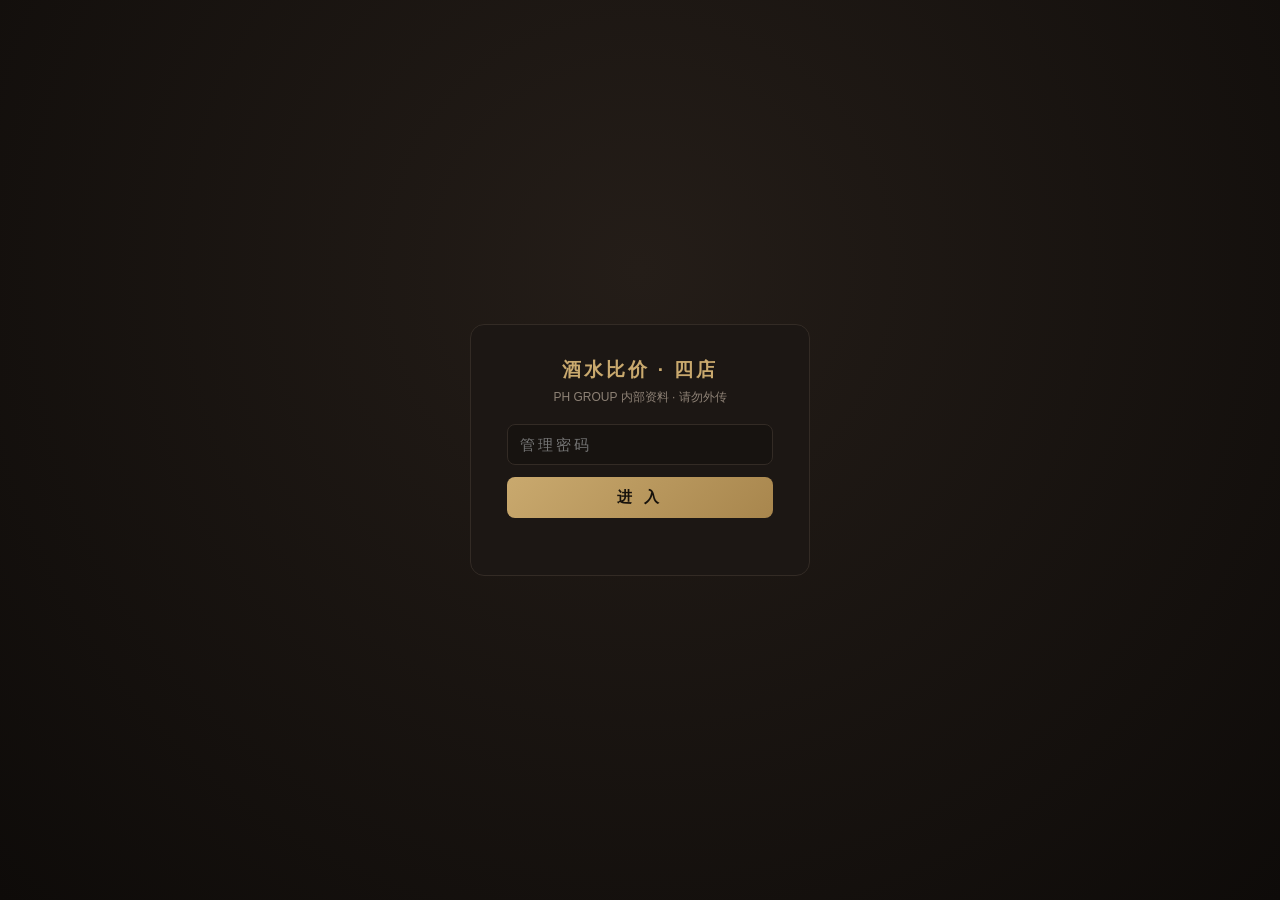
<file: admin/price.html>
<!DOCTYPE html>
<html lang="zh-CN">
<head>
<meta charset="UTF-8">
<meta name="robots" content="noindex, nofollow">
<meta name="viewport" content="width=device-width,initial-scale=1,maximum-scale=1,user-scalable=no">
<title>酒水比价 · PH GROUP（内部）</title>
<style>
:root{--bg:#14110f;--panel:#1c1714;--card:#221c18;--line:#332b25;--gold:#c9a96e;--mut:#8d8175;--txt:#e8ddcc;--green:#2e7d4f;--greenbg:#173a28;--red:#b3242a;--redbg:#3a1719;}
*{margin:0;padding:0;box-sizing:border-box;}
body{background:var(--bg);color:var(--txt);font-family:"PingFang SC","Microsoft YaHei",Arial,sans-serif;font-size:13px;padding-bottom:50px;}
.wrap{max-width:1280px;margin:0 auto;padding:16px 16px 40px;}
h1{font-size:19px;color:var(--gold);letter-spacing:2px;margin-bottom:4px;}
.meta{color:var(--mut);font-size:11.5px;margin-bottom:14px;line-height:1.7;}
.cards{display:grid;grid-template-columns:repeat(auto-fit,minmax(165px,1fr));gap:9px;margin-bottom:14px;}
.cardx{background:var(--card);border:1px solid var(--line);border-radius:10px;padding:11px 13px;}
.cardx .t{font-size:12px;color:var(--gold);margin-bottom:6px;font-weight:600;}
.cardx table{width:100%;border-collapse:collapse;font-size:11.5px;}
.cardx td{padding:2px 0;color:var(--mut);}
.cardx td:last-child{text-align:right;color:var(--txt);font-weight:600;}
.panel{background:var(--panel);border:1px solid var(--line);border-radius:12px;padding:13px;margin-bottom:14px;}
.panel h2{font-size:14px;margin-bottom:9px;color:var(--gold);display:flex;align-items:center;gap:8px;}
.tag{font-size:10.5px;background:var(--card);color:var(--mut);border:1px solid var(--line);border-radius:10px;padding:1px 9px;font-weight:400;}
.controls{display:flex;flex-wrap:wrap;gap:8px;align-items:center;margin-bottom:11px;}
.controls input[type=text],.controls input[type=search],.controls select{padding:8px 10px;border:1px solid var(--line);border-radius:7px;font-size:12.5px;background:#171310;color:var(--txt);outline:none;}
.controls input{min-width:200px;flex:1;max-width:320px;}
.controls label{display:flex;align-items:center;gap:4px;font-size:11.5px;color:var(--mut);cursor:pointer;}
button{padding:8px 14px;border:1px solid var(--gold);background:transparent;color:var(--gold);border-radius:7px;font-size:12.5px;cursor:pointer;}
button.btn-red{background:var(--red);border-color:var(--red);color:#fff;}
button.gray{border-color:var(--line);color:var(--mut);}
#content{overflow-x:auto;-webkit-overflow-scrolling:touch;}
table{width:100%;border-collapse:separate;border-spacing:0 7px;font-size:12.5px;}
thead th{color:var(--mut);font-weight:500;font-size:11px;padding:0 8px 3px;text-align:center;white-space:nowrap;}
thead th:first-child{text-align:left;}
tbody tr{background:var(--card);}
td{padding:10px 8px;text-align:center;vertical-align:middle;border-top:1px solid var(--line);border-bottom:1px solid var(--line);white-space:nowrap;}
td:first-child{text-align:left;border-left:1px solid var(--line);border-radius:10px 0 0 10px;white-space:normal;min-width:150px;max-width:260px;line-height:1.4;}
td:last-child{border-right:1px solid var(--line);border-radius:0 10px 10px 0;}
.pcat{font-size:10.5px;color:var(--gold);margin-top:3px;}
.pen{font-size:10.5px;color:var(--mut);}
.price-cell{font-weight:700;font-variant-numeric:tabular-nums;border-radius:7px;margin:0 2px;min-width:52px;display:inline-block;padding:5px 5px;}
.pc-min{background:var(--green);color:#eafff2;}
.pc-max{background:var(--red);color:#ffe8e8;}
.pc-eq{color:#d8cdbd;}
.pc-na{color:#6b6258;font-size:11px;}
.pc-bundle{display:block;font-size:9.5px;font-weight:400;opacity:.85;margin-top:2px;}
.diff-cell{font-weight:700;color:#ef9a9d;}
.diff-zero{color:var(--mut);font-weight:400;}
.tabs{display:flex;gap:7px;margin-bottom:13px;overflow-x:auto;padding-top:4px;}
.tabs::-webkit-scrollbar{display:none;}
.tabs button{flex:none;background:var(--panel);border:1px solid var(--line);color:var(--mut);border-radius:9px;padding:8px 14px;font-size:12.5px;}
.tabs button.on{background:var(--gold);color:#17120c;border-color:var(--gold);font-weight:700;}
.sec{display:none;}.sec.on{display:block;}
.pendpair{background:#2a2316;border:1px solid rgba(216,168,58,.4);border-radius:9px;padding:9px 11px;margin-bottom:8px;font-size:12px;line-height:1.7;}
.anom{background:var(--redbg);border:1px solid rgba(179,36,42,.5);border-radius:9px;padding:9px 11px;margin-bottom:8px;font-size:12px;line-height:1.7;}
.small{font-size:11px;color:var(--mut);line-height:1.8;}
.uniqstore{font-weight:600;margin:12px 0 5px;color:var(--gold);}
.empty-tip{color:var(--mut);text-align:center;padding:40px 0;font-size:12.5px;}
/* 搜索面板 */
.searchhero{background:var(--panel);border:1px solid var(--line);border-radius:12px;padding:15px 16px;margin-bottom:14px;}
.searchhero h2{font-size:15px;color:var(--gold);margin-bottom:4px;}
.searchhero .hint{font-size:11.5px;color:var(--mut);margin-bottom:11px;line-height:1.7;}
.searchrow{display:flex;gap:8px;}
.searchrow input{flex:1;padding:12px 14px;border:2px solid var(--red);border-radius:9px;font-size:14px;background:#171310;color:var(--txt);outline:none;}
.sresult{border:1px solid var(--line);border-radius:10px;padding:12px 14px;margin-top:11px;background:var(--card);}
.sresult h3{font-size:13.5px;margin-bottom:2px;}
.sresult .scat{font-size:11px;color:var(--mut);margin-bottom:7px;}
.stable{width:100%;border-collapse:collapse;font-size:12.5px;}
.stable td{padding:7px 10px;border-bottom:1px dashed var(--line);white-space:normal;text-align:left;border-radius:0;border-left:0;border-right:0;}
.stable td.sname{width:150px;font-weight:600;}
.stable td.sprice{width:140px;text-align:right;font-weight:700;}
.snone{color:var(--mut);}
.smin{color:#7fc99a;}.shigh{color:#ef9a9d;font-weight:600;}
.sactions{margin-top:8px;text-align:right;}
#searchMeta{font-size:11.5px;color:var(--mut);margin:9px 2px 0;}
.legend{font-size:10.5px;color:var(--mut);margin:0 2px 8px;}
.legend i{display:inline-block;width:9px;height:9px;border-radius:2px;margin:0 3px 0 10px;vertical-align:-1px;}
/* 密码门 */
#gate{position:fixed;inset:0;z-index:999;background:radial-gradient(circle at 50% 30%,#241d18,#0e0b09);display:flex;align-items:center;justify-content:center;padding:20px;}
.gate-box{background:var(--panel);border:1px solid var(--line);border-radius:14px;padding:32px 36px;width:340px;text-align:center;}
.gate-box h2{color:var(--gold);letter-spacing:3px;font-size:19px;margin-bottom:6px;}
.gate-box p{color:var(--mut);font-size:12px;margin-bottom:18px;}
#gate-pwd{width:100%;padding:11px 12px;border:1px solid var(--line);border-radius:8px;background:#171310;color:var(--txt);font-size:15px;letter-spacing:3px;margin-bottom:12px;outline:none;}
#gate-btn{width:100%;padding:11px;background:linear-gradient(135deg,#c9a96e,#a8864d);color:#17120c;font-weight:700;border:0;border-radius:8px;letter-spacing:4px;font-size:15px;}
#gate-err{color:#ef9a9d;font-size:11.5px;height:16px;margin-top:9px;}
.topbar{display:flex;align-items:center;gap:10px;margin-bottom:12px;}
.topbar h1{flex:1;}
@media(max-width:640px){
  .wrap{padding:12px 10px 40px;}
  thead th:first-child,tbody td:first-child{position:sticky;left:0;z-index:2;background:var(--card);box-shadow:2px 0 6px rgba(0,0,0,.4);}
  thead th:first-child{z-index:3;background:#1c1714;}
  td:first-child{min-width:128px;max-width:160px;}
  .price-cell{min-width:44px;font-size:11.5px;padding:5px 2px;}
  table{width:auto;min-width:100%;}
}
</style>
</head>
<body>
<div id="gate">
  <div class="gate-box">
    <h2 class="js-count-title">酒水比价 · 四店</h2>
    <p>PH GROUP 内部资料 · 请勿外传</p>
    <input id="gate-pwd" type="password" placeholder="管理密码" autocomplete="off" maxlength="20">
    <button id="gate-btn">进 入</button>
    <div id="gate-err"></div>
  </div>
</div>
<div class="wrap" id="app" style="display:none">
  <div class="topbar">
    <h1 class="js-count-title">酒水比价 · 四店</h1>
    <button class="gray" id="btn-reload">刷新数据</button>
    <button class="btn-red" id="btn-export">导出 Excel</button>
  </div>
  <div class="meta" id="meta"></div>
  <div class="cards" id="cards"></div>

  <div class="searchhero">
    <h2>同款比价搜索</h2>
    <div class="hint">输入中文或英文酒名，如「麦卡伦12年双桶」「Macallan Double Cask 12」；列出各门店价格、缺品门店与高出最低价金额，可一键复制。</div>
    <div class="searchrow">
      <input type="search" id="search" placeholder="输入酒名（中/英文），如：麦卡伦盈钻 Macallan Litha">
      <button id="btn-search">搜 索</button>
      <button class="gray" id="btn-copyall" style="display:none">复制全部</button>
    </div>
    <div id="searchMeta"></div>
    <div id="searchBox"></div>
  </div>

  <div class="tabs" id="tabs"></div>
  <div class="sec on" id="sec-rows">
    <div class="panel">
      <div class="controls">
        <input type="search" id="q" placeholder="搜索酒水名称（中/英文）">
        <select id="catSel"><option value="">全部品类</option></select>
        <label><input type="checkbox" id="onlyDiff"> 只看有差价</label>
        <label><input type="checkbox" id="onlyBig"> 只看价差&gt;10%</label>
      </div>
      <div class="legend"><i style="background:var(--green)"></i>最低价<i style="background:var(--red)"></i>最高价（按价差从大到小排序，套餐价显示在单价下方）</div>
      <div id="content"><table id="cmpTable"></table></div>
    </div>
  </div>
  <div class="sec" id="sec-uniques"><div class="panel"><h2>独有单品 <span class="tag">仅一家门店售卖</span></h2><div id="uniqueBox"></div></div></div>
  <div class="sec" id="sec-pending"><div class="panel"><h2>待人工确认 <span class="tag">名称高度相似，系统未自动配对</span></h2><div id="pendingBox"></div></div></div>
  <div class="sec" id="sec-mismatch"><div class="panel"><h2>名称不符预警 <span class="tag">同款判定中文优先、英文其次</span></h2><div id="mismatchBox"></div></div></div>
  <div class="sec" id="sec-anomaly"><div class="panel"><h2>异常预警 <span class="tag">重复录入 / 缺价 / 品类不一致</span></h2><div id="anomalyBox"></div></div></div>
  <div class="sec" id="sec-detail">
    <div class="panel">
      <div class="controls">
        <input type="search" id="q2" placeholder="搜索全部单品">
        <select id="storeSel"><option value="">全部门店</option></select>
      </div>
      <div id="content2"><table id="detailTable"></table></div>
    </div>
  </div>
</div>

<script type="module">
import * as E from './menu-engine.js';
const $=s=>document.querySelector(s);
let STORE_KEYS=[]; // 来自 data/stores.json，新增门店自动纳入
let DATA=null, MODEL=null, activeTab='rows', sortKey='diff', sortDir=-1, lastResults=[];

function login(){
  if($('#gate-pwd').value.trim()==='ph666'){
    sessionStorage.setItem('ph_price_auth','1');
    $('#gate').style.display='none'; $('#app').style.display='block'; boot();
  } else $('#gate-err').textContent='密码错误';
}
$('#gate-btn').onclick=login;
$('#gate-pwd').addEventListener('keydown',e=>{if(e.key==='Enter')login();});

async function boot(){
  try{
    // 版本号缓存：仅 version.txt 每次校验，数据文件按版本强缓存，弱网秒开
    let ver=localStorage.getItem('ph_menu_ver')||'';
    try{
      const vr=await fetch('../data/version.txt?x='+Date.now(),{cache:'no-store'});
      if(vr.ok){const v=(await vr.text()).trim(); if(v){ver=v; localStorage.setItem('ph_menu_ver',v);}}
    }catch(e){}
    const vj=async path=>{
      if(ver){ try{return await (await fetch(path+'?v='+ver)).json();}catch(e){} }
      return await (await fetch(path)).json();
    };
    const manifest=await vj('../data/stores.json');
    STORE_KEYS.splice(0,STORE_KEYS.length,...manifest.filter(m=>!m.hidden).map(m=>m.key));
    const CN_NUM=['一','二','三','四','五','六','七','八','九','十'];
    const cnN=n=>n>=1&&n<=10?CN_NUM[n-1]:String(n);
    const title='酒水比价 · '+cnN(STORE_KEYS.length)+'店';
    document.querySelectorAll('.js-count-title').forEach(el=>el.textContent=title);
    document.title=title+' · PH GROUP（内部）';
    window.__cnN=cnN;
    const stores={};
    await Promise.all(STORE_KEYS.map(async k=>{stores[k]=await vj('../data/'+k+'.json');}));
    const shisha=await vj('../data/shisha.json');
    const storeNames=Object.fromEntries(Object.entries(stores).map(([k,v])=>[k,v.name]));
    const dom={parse:h=>new DOMParser().parseFromString(h,'text/html')};
    const cells=E.buildCells(stores,dom,shisha,STORE_KEYS);
    const clusters=E.clusterCells(cells);
    const ana=E.analyze(clusters,cells,storeNames);
    const rb=E.buildRows(clusters,STORE_KEYS);
    DATA={stores,shisha,storeNames}; MODEL={cells,clusters,ana,rows:rb.rows,uniqueRows:rb.uniqueRows};
    $('#meta').textContent='数据随菜单推送自动更新 · '+new Date().toLocaleString('zh-CN');
    buildAll();
  }catch(err){
    $('#app').innerHTML='<div class="empty-tip">数据加载失败：'+err.message+'</div>';
  }
}
function buildAll(){
  renderCards(); fillSelects(); buildTabs(); renderRows(); renderUniques(); renderPending(); renderMismatch(); renderAnomaly(); renderDetail();
}
function renderCards(){
  const {cells,rows}=MODEL;
  let html='';
  STORE_KEYS.forEach(sk=>{
    const mine=cells.filter(c=>c.store===sk);
    let cheap=0,exp=0,matched=0;
    rows.forEach(r=>{const c=r.prices[STORE_KEYS.indexOf(sk)];if(!c)return;matched++;if(r.diff>0){if(c.price===r.min)cheap++;if(c.price===r.max)exp++;}});
    html+=`<div class="cardx"><div class="t">${DATA.storeNames[sk]}</div><table>
      <tr><td>在售单元</td><td>${mine.length}</td></tr>
      <tr><td>同款匹配</td><td>${matched}</td></tr>
      <tr><td>独有</td><td>${mine.length-matched}</td></tr>
      <tr><td style="color:#7fc99a">最低价次数</td><td style="color:#7fc99a">${cheap}</td></tr>
      <tr><td style="color:#ef9a9d">最高价次数</td><td style="color:#ef9a9d">${exp}</td></tr></table></div>`;
  });
  const {ana}=MODEL;
  html+=`<div class="cardx"><div class="t">全盘总览</div><table>
    <tr><td>同款组</td><td>${rows.length}</td></tr>
    <tr><td>有差价</td><td style="color:#ef9a9d">${rows.filter(r=>r.diff>0).length}</td></tr>
    <tr><td>待确认</td><td>${ana.pendPairs.length}</td></tr>
    <tr><td>名称不符</td><td style="color:#e0bd7a">${ana.nameMismatches.length}</td></tr>
    <tr><td>异常</td><td>${ana.anomalies.length}</td></tr></table></div>`;
  $('#cards').innerHTML=html;
}
function fillSelects(){
  const cm={};
  STORE_KEYS.forEach(sk=>DATA.stores[sk].categories.forEach(c=>{cm[c.id]=c.name;}));
  $('#catSel').innerHTML='<option value="">全部品类</option>'+Object.entries(cm).filter(([id])=>!['rooms','notice','member'].includes(id)).map(([id,n])=>`<option value="${id}">${n}</option>`).join('');
  $('#storeSel').innerHTML='<option value="">全部门店</option>'+STORE_KEYS.map(k=>`<option value="${k}">${DATA.storeNames[k]}</option>`).join('');
}
const TAB_DEFS=[['rows','同款比价'],['uniques','独有单品'],['pending','待人工确认'],['mismatch','名称不符'],['anomaly','异常预警'],['detail','全量明细']];
function buildTabs(){
  $('#tabs').innerHTML=TAB_DEFS.map(([id,n],i)=>`<button data-tab="${id}" class="${i===0?'on':''}">${n}</button>`).join('');
  $$('#tabs button').forEach(b=>b.onclick=()=>{
    $$('#tabs button').forEach(x=>x.classList.remove('on'));b.classList.add('on');
    $$('.sec').forEach(s=>s.classList.remove('on'));$('#sec-'+b.dataset.tab).classList.add('on');
  });
}
const $$=s=>[...document.querySelectorAll(s)];
function cellHtml(c,isMin,isMax){
  if(!c) return '<td><span class="price-cell pc-na">—</span></td>';
  const cls=isMin?'pc-min':isMax?'pc-max':'pc-eq';
  const b=c.bundle.length?`<span class="pc-bundle">${c.bundle.map(x=>x.qty+'瓶 ¥'+x.price).join('　')}</span>`:'';
  return `<td><span class="price-cell ${cls}">¥${c.price}</span>${b}</td>`;
}
function filteredRows(){
  const q=$('#q').value.trim().toUpperCase(), cat=$('#catSel').value;
  const od=$('#onlyDiff').checked, ob=$('#onlyBig').checked;
  let list=MODEL.rows.filter(r=>{
    if(cat&&r.catId!==cat)return false;
    if(od&&r.diff===0)return false;
    if(ob&&r.pct<=10)return false;
    if(q){const hay=r.display.toUpperCase()+' '+r.cl.cells.map(c=>(c.name+' '+c.en).toUpperCase()).join(' ');if(!hay.includes(q))return false;}
    return true;
  });
  const cmp={diff:(a,b)=>a.diff-b.diff,pct:(a,b)=>a.pct-b.pct,name:(a,b)=>a.display.localeCompare(b.display,'zh'),cat:(a,b)=>a.catName.localeCompare(b.catName,'zh')};
  STORE_KEYS.forEach((sk,i)=>cmp['s'+i]=(a,b)=>(a.prices[i]?.price??1e12)-(b.prices[i]?.price??1e12));
  list.sort((a,b)=>((cmp[sortKey]||(()=>0))(a,b))*sortDir);
  return list;
}
function renderRows(){
  let h='<thead><tr><th data-k="name">品名</th><th data-k="cat">品类</th>';
  STORE_KEYS.forEach((sk,i)=>h+=`<th data-k="s${i}">${DATA.storeNames[sk]}</th>`);
  h+='<th data-k="diff">价差</th><th data-k="pct">价差%</th><th>规格</th></tr></thead><tbody>';
  filteredRows().forEach(r=>{
    h+=`<tr><td>${esc(r.display)}<div class="pcat">${r.catName}</div></td><td class="pen">${r.catName}</td>`;
    STORE_KEYS.forEach((sk,i)=>h+=cellHtml(r.prices[i],r.diff>0&&r.prices[i]&&r.prices[i].price===r.min,r.diff>0&&r.prices[i]&&r.prices[i].price===r.max));
    h+=`<td class="${r.diff?'diff-cell':'diff-zero'}">${r.diff?'¥'+Math.round(r.diff):'—'}</td>`;
    h+=`<td class="${r.pct>10?'diff-cell':'diff-zero'}">${r.diff?r.pct.toFixed(1)+'%':'—'}</td><td class="pen">${r.spec}</td></tr>`;
  });
  $('#cmpTable').innerHTML=h+'</tbody>';
  $$('#cmpTable th[data-k]').forEach(th=>th.onclick=()=>{const k=th.dataset.k;if(sortKey===k)sortDir*=-1;else{sortKey=k;sortDir=(k==='name'||k==='cat')?1:-1;}renderRows();});
}
function renderUniques(){
  let html='';
  STORE_KEYS.forEach(sk=>{
    const mine=MODEL.uniqueRows.filter(cl=>cl.cells[0].store===sk);
    if(!mine.length)return;
    mine.sort((a,b)=>a.cells[0].catName.localeCompare(b.cells[0].catName,'zh')||b.cells[0].price-a.cells[0].price);
    html+=`<div class="uniqstore">${DATA.storeNames[sk]}（${mine.length}）</div><table><thead><tr><th style="text-align:left">品名</th><th>品类</th><th>规格</th><th>价格</th></tr></thead><tbody>`;
    mine.forEach(cl=>{const c=cl.cells[0];html+=`<tr><td>${esc(c.name)}</td><td class="pen">${c.catName}</td><td>${c.spec}</td><td>¥${c.price}${c.bundle.length?'<span class="pc-bundle">'+c.bundle.map(b=>b.qty+'瓶¥'+b.price).join(' ')+'</span>':''}</td></tr>`;});
    html+='</tbody></table>';
  });
  $('#uniqueBox').innerHTML=html||'<div class="empty-tip">无</div>';
}
function pairHtml(p){
  const side=cl=>cl.cells.map(c=>`${DATA.storeNames[c.store]}：${esc(c.name)} ¥${c.price}`).join('<br>');
  return `<div class="pendpair">${p.type?`<b style="color:#e0bd7a">${p.type}</b><br>`:`<b>相似度 ${p.score}%</b><br>`}${side(p.a)}<br>${side(p.b)}</div>`;
}
function renderPending(){ const a=MODEL.ana.pendPairs; $('#pendingBox').innerHTML=a.length?a.slice(0,200).map(pairHtml).join(''):'<div class="small">无</div>'; }
function renderMismatch(){ const a=MODEL.ana.nameMismatches; $('#mismatchBox').innerHTML=a.length?'<div class="small" style="margin-bottom:8px">系统以<b>中文名</b>为首要同款依据，下列条目未参与比价，请核对菜单是否录错。</div>'+a.slice(0,200).map(pairHtml).join(''):'<div class="small">无</div>'; }
function renderAnomaly(){ const a=MODEL.ana.anomalies; $('#anomalyBox').innerHTML=a.length?a.map(x=>`<div class="anom"><b>[${x.type}]</b> ${esc(x.text)}</div>`).join(''):'<div class="empty-tip">未发现异常</div>'; }
function renderDetail(){
  const q=$('#q2').value.trim().toUpperCase(), sk=$('#storeSel').value;
  let list=MODEL.cells.filter(c=>{if(sk&&c.store!==sk)return false;if(q&&!(c.name.toUpperCase().includes(q)||c.catName.toUpperCase().includes(q)))return false;return true;});
  list.sort((a,b)=>STORE_KEYS.indexOf(a.store)-STORE_KEYS.indexOf(b.store)||a.catId.localeCompare(b.catId)||b.price-a.price);
  let h='<thead><tr><th>门店</th><th style="text-align:left">品名</th><th>品类</th><th>规格</th><th>单价</th><th>套餐价</th></tr></thead><tbody>';
  list.forEach(c=>{h+=`<tr><td>${DATA.storeNames[c.store]}</td><td style="text-align:left;white-space:normal">${esc(c.name)}</td><td class="pen">${c.catName}</td><td>${c.spec}</td><td>¥${c.price}</td><td class="pen">${c.bundle.map(b=>b.qty+'瓶¥'+b.price).join('　')||'—'}</td></tr>`;});
  $('#detailTable').innerHTML=h+'</tbody>';
}
// ---------- 搜索 ----------
function clusterDisplay(cl){const cnt={};cl.cells.forEach(c=>cnt[c.name]=(cnt[c.name]||0)+1);return Object.keys(cnt).sort((a,b)=>cnt[b]-cnt[a])[0];}
function priceText(c){return '¥'+c.price+(c.bundle&&c.bundle.length?'（'+c.bundle.map(b=>b.qty+'瓶¥'+b.price).join('，')+'）':'');}
function matchScore(cl,qRaw){
  const q=qRaw.normalize('NFKD').toUpperCase().trim(); if(!q)return 0;
  if(/^\d+$/.test(q)){const pr=parseInt(q,10);return cl.cells.some(c=>c.price===pr)?50:0;}
  const qzh=E.zhCore(q); const cjk=qzh.match(/[一-鿿]/g)||[];
  const zhToks=qzh.match(/[A-Z0-9.]+/g)||[];
  const enToks=(q.match(/[A-Z0-9.&'\-]+/g)||[]).map(E.normEn).filter(t=>t.replace(/[^A-Z0-9]/g,'').length>=2);
  const zhHay=cl.cells.map(c=>c.zh).join(' '), enHay=cl.cells.map(c=>c.en).join(' '), rawHay=E.normEn(cl.cells.map(c=>c.name).join(' '));
  let score=0;
  if(cjk.length){for(const ch of cjk) if(zhHay.indexOf(ch)<0)return 0; score+=40+cjk.length*2;}
  for(const t of zhToks){if(/^\d+Y?$/.test(t)){if(zhHay.indexOf(t)<0&&enHay.indexOf(t)<0)return 0;score+=15;}}
  for(const t of enToks){const tt=t.replace(/[^A-Z0-9]/g,'');if(tt.length<2)continue;if(enHay.indexOf(tt)>=0||rawHay.indexOf(tt)>=0)score+=18;else return 0;}
  if(!cjk.length&&enToks.length===0)return 0;
  const disp=E.normEn(clusterDisplay(cl)), qc=E.normEn(q).replace(/[^A-Z0-9一-鿿]/g,'');
  if(qc&&disp.indexOf(qc)>=0)score+=30;
  return score;
}
function resultText(cl){
  const vals=cl.cells.map(c=>c.price),min=Math.min(...vals),storeCount=new Set(cl.cells.map(c=>c.store)).size;
  let t='【'+clusterDisplay(cl)+'】（'+cl.cells[0].catName+' / '+cl.spec+'）\n';
  STORE_KEYS.forEach(sk=>{
    const cs=cl.cells.filter(c=>c.store===sk);const c=cs[0];
    t+=DATA.storeNames[sk]+'：';
    if(!c)t+='此门店没有此产品\n';
    else if(c.price===min)t+=priceText(c)+(storeCount===1?'（仅该店有售）':'（最低价）')+'\n';
    else{const d=c.price-min;pct=min?(d/min*100).toFixed(1):'0';t+=priceText(c)+'（高出¥'+d+'，+'+pct+'%）\n';}
  });
  return t;
}
var pct;
function renderResult(cl){
  const vals=cl.cells.map(c=>c.price),min=Math.min(...vals),storeCount=new Set(cl.cells.map(c=>c.store)).size;
  let rows='';
  STORE_KEYS.forEach(sk=>{
    const cs=cl.cells.filter(c=>c.store===sk);const c=cs[0];
    if(!c)rows+=`<tr><td class="sname">${DATA.storeNames[sk]}</td><td class="sprice snone" colspan="2">此门店没有此产品</td></tr>`;
    else{let tag=c.price===min?(storeCount===1?'<span class="smin">仅该店有售</span>':'<span class="smin">最低价 ✓</span>'):(()=>{const d=c.price-min,p=min?(d/min*100).toFixed(1):'0';return '<span class="shigh">高出 ¥'+d+'（+'+p+'%）</span>';})();
      rows+=`<tr><td class="sname">${DATA.storeNames[sk]}</td><td class="sprice">${priceText(c)}</td><td>${tag}</td></tr>`;}
  });
  const div=document.createElement('div');div.className='sresult';
  div.innerHTML=`<h3>${esc(clusterDisplay(cl))}</h3><div class="scat">${cl.cells[0].catName} ｜ 规格：${cl.spec}</div><table class="stable">${rows}</table><div class="sactions"><button type="button">复制此结果</button></div>`;
  div.querySelector('button').onclick=()=>copyText(resultText(cl));
  return div;
}
function runSearch(){
  const q=$('#search').value.trim();const box=$('#searchBox'),meta=$('#searchMeta');
  box.innerHTML='';lastResults=[];$('#btn-copyall').style.display='none';
  if(!q){meta.textContent='';return;}
  const hits=MODEL.clusters.map(cl=>({cl,s:matchScore(cl,q)})).filter(h=>h.s>0).sort((a,b)=>b.s-a.s).slice(0,24);
  if(!hits.length){meta.textContent='没有找到「'+q+'」，可只输关键词如「麦卡伦 12」。';return;}
  meta.textContent='找到 '+hits.length+' 个相关单品（按相关度排序）';
  hits.forEach(h=>box.appendChild(renderResult(h.cl)));
  lastResults=hits.map(h=>resultText(h.cl));$('#btn-copyall').style.display='';
}
$('#btn-search').onclick=runSearch;
$('#search').addEventListener('keydown',e=>{if(e.key==='Enter')runSearch();});
$('#btn-copyall').onclick=()=>{if(lastResults.length)copyText(lastResults.join('\n'));};
function copyText(t){
  if(navigator.clipboard&&navigator.clipboard.writeText)navigator.clipboard.writeText(t).then(()=>toast('已复制，可直接粘贴'),()=>fallback(t));
  else fallback(t);
}
function fallback(t){const ta=document.createElement('textarea');ta.value=t;ta.style.position='fixed';ta.style.opacity='0';document.body.appendChild(ta);ta.select();try{document.execCommand('copy');toast('已复制');}catch(e){toast('复制失败，请手动选择');}ta.remove();}
function toast(m){const t=document.createElement('div');t.textContent=m;t.style.cssText='position:fixed;left:50%;bottom:50px;transform:translateX(-50%);background:#000d;color:#fff;padding:9px 20px;border-radius:8px;z-index:999;font-size:13px';document.body.appendChild(t);setTimeout(()=>t.remove(),1600);}
function esc(s){return String(s??'').replace(/&/g,'&amp;').replace(/</g,'&lt;').replace(/>/g,'&gt;');}
// 导出当前比价表为 .xls
$('#btn-export').onclick=()=>{
  let h='<tr><td colspan="'+(STORE_KEYS.length+5)+'">PH GROUP 酒水同款比价表　'+new Date().toLocaleString('zh-CN')+'</td></tr>';
  h+='<tr><th>品名</th><th>品类</th>'+STORE_KEYS.map(k=>'<th>'+DATA.storeNames[k]+'</th>').join('')+'<th>价差</th><th>价差%</th><th>规格</th></tr>';
  filteredRows().forEach(r=>{
    h+='<tr><td>'+r.display+'</td><td>'+r.catName+'</td>';
    STORE_KEYS.forEach((sk,i)=>{const c=r.prices[i];let st='';if(r.diff>0&&c){if(c.price===r.min)st='background:#c6efce;color:#006100';else if(c.price===r.max)st='background:#ffc7ce;color:#9c0006';}h+=c?'<td style="'+st+'">¥'+c.price+(c.bundle.length?' ('+c.bundle.map(b=>b.qty+'瓶¥'+b.price).join(',')+')':'')+'</td>':'<td>此门店没有此产品</td>';});
    h+='<td>'+(r.diff?'¥'+r.diff:'—')+'</td><td>'+(r.diff?r.pct.toFixed(1)+'%':'—')+'</td><td>'+r.spec+'</td></tr>';
  });
  const html='<html xmlns:x="urn:schemas-microsoft-com:office:excel"><head><meta charset="UTF-8"></head><body><table>'+h+'</table></body></html>';
  const blob=new Blob(['\ufeff',html],{type:'application/vnd.ms-excel;charset=utf-8'});
  const a=document.createElement('a');a.href=URL.createObjectURL(blob);a.download='PH'+(window.__cnN?window.__cnN(STORE_KEYS.length):STORE_KEYS.length)+'店酒水比价_'+new Date().toISOString().slice(0,10)+'.xls';a.click();
};
$('#btn-reload').onclick=()=>location.reload();
$('#q').oninput=renderRows;$('#catSel').onchange=renderRows;$('#onlyDiff').onchange=renderRows;$('#onlyBig').onchange=renderRows;
$('#q2').oninput=renderDetail;$('#storeSel').onchange=renderDetail;
if(sessionStorage.getItem('ph_price_auth')==='1'){$('#gate').style.display='none';$('#app').style.display='block';boot();}
</script>
</body>
</html>
</file>
